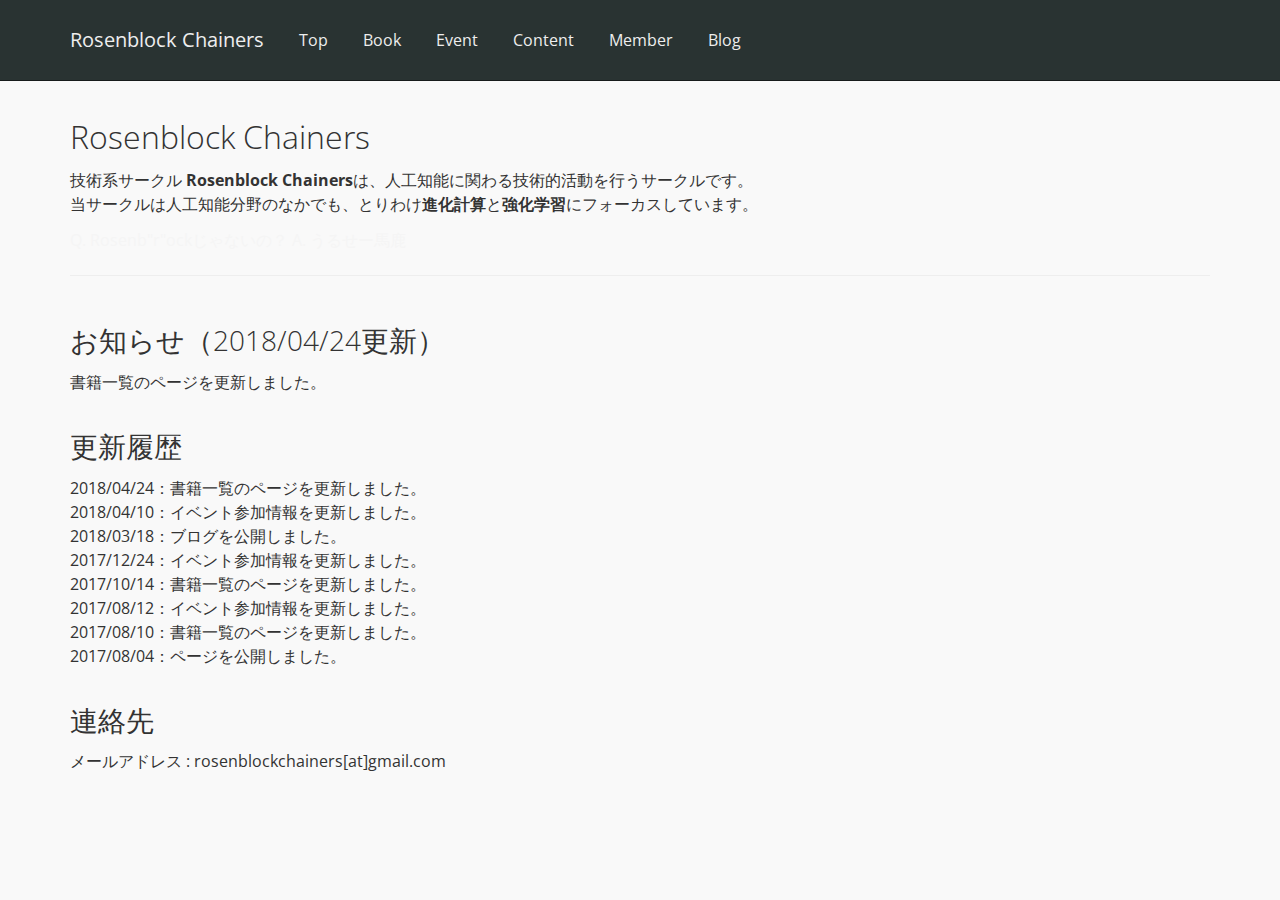
<file: index.html>
<!DOCTYPE html>
<html>
<head>
  <meta charset="UTF-8">
  <meta http-equiv="X-UA-Compatible" content="IE=edge">
  <meta name="viewport" content="width=device-width, initial-scale=1">

  <title>Rosenblock Chainers</title>

  <link rel="stylesheet" type="text/css" href="css/bootstrap.css">
  <style type="text/css">
  @media ( min-width: 768px ) {
    #banner {
      min-height: 300px;
      border-bottom: none;
    }
    .bs-docs-section {
      margin-top: 8em;
    }
    .bs-component {
      position: relative;
    }
    .bs-component .modal {
      position: relative;
      top: auto;
      right: auto;
      left: auto;
      bottom: auto;
      z-index: 1;
      display: block;
    }
    .bs-component .modal-dialog {
      width: 90%;
    }
    .bs-component .popover {
      position: relative;
      display: inline-block;
      width: 220px;
      margin: 20px;
    }
    .nav-tabs {
      margin-bottom: 15px;
    }
    .progress {
      margin-bottom: 10px;
    }
  }
  </style>

  <!--[if lt IE 9]>
    <script src="//oss.maxcdn.com/html5shiv/3.7.2/html5shiv.min.js"></script>
    <script src="//oss.maxcdn.com/respond/1.4.2/respond.min.js"></script>
  <![endif]-->

</head>
<body>

<!-- Header -->
<header>
  <nav class="navbar navbar-inverse navbar-fixed-top">
    <div class="container">
      <div class="navbar-header">
        <a href="./index.html" class="navbar-brand">Rosenblock Chainers</a>
        <button class="navbar-toggle" type="button" data-toggle="collapse" data-target="#navbar-main">
          <span class="icon-bar"></span>
          <span class="icon-bar"></span>
          <span class="icon-bar"></span>
        </button>
      </div>
      <div class="navbar-collapse collapse" id="navbar-main">
        <ul class="nav navbar-nav">
          <li><a href="./index.html">Top</a></li>
          <li><a href="./book.html">Book</a></li>
          <li><a href="./event.html">Event</a></li>
          <li><a href="./content.html">Content</a></li>
          <li><a href="./member.html">Member</a></li>
          <li><a href="https://cafeunder.github.io/rosenblock-chainers-blog/">Blog</a></li>
        </ul>
      </div>
    </div>
  </nav>
</header>

<div class="container">
  <div class="row">
    <div class="col-lg-12">
      <div class="page-header">
        <h1>Rosenblock Chainers</h1>
        <p>技術系サークル <b>Rosenblock Chainers</b>は、人工知能に関わる技術的活動を行うサークルです。<br>
        当サークルは人工知能分野のなかでも、とりわけ<b>進化計算</b>と<b>強化学習</b>にフォーカスしています。</p>
        <p style="color:whitesmoke">Q. Rosenb"r"ockじゃないの？ A. うるせー馬鹿</p>
      </div>
    </div>
  </div>
  <div class="row">
    <div class="col-md-8 col-sm-12">
      <h2>お知らせ（2018/04/24更新）</h2>
      <p>書籍一覧のページを更新しました。</p>
    </div>
  </div>
  <div class="row">
    <div class="col-lg-12">
      <h2>更新履歴</h2>
      <p>
      2018/04/24：書籍一覧のページを更新しました。<br>
      2018/04/10：イベント参加情報を更新しました。<br>
      2018/03/18：ブログを公開しました。<br>
      2017/12/24：イベント参加情報を更新しました。<br>
      2017/10/14：書籍一覧のページを更新しました。<br>
      2017/08/12：イベント参加情報を更新しました。<br>
      2017/08/10：書籍一覧のページを更新しました。<br>
      2017/08/04：ページを公開しました。</p>
    </div>
  </div>
  <div class="row">
    <div class="col-lg-12">
      <h2>連絡先</h2>
      <p>メールアドレス : rosenblockchainers[at]gmail.com</p>
    </div>
  </div>
</div>

<script src="//ajax.googleapis.com/ajax/libs/jquery/2.1.1/jquery.min.js"></script>
<script src="js/bootstrap.min.js"></script>

<script type="text/javascript">
  $('.bs-component [data-toggle="popover"]').popover();
  $('.bs-component [data-toggle="tooltip"]').tooltip();
</script>

</body>
</html>
</file>
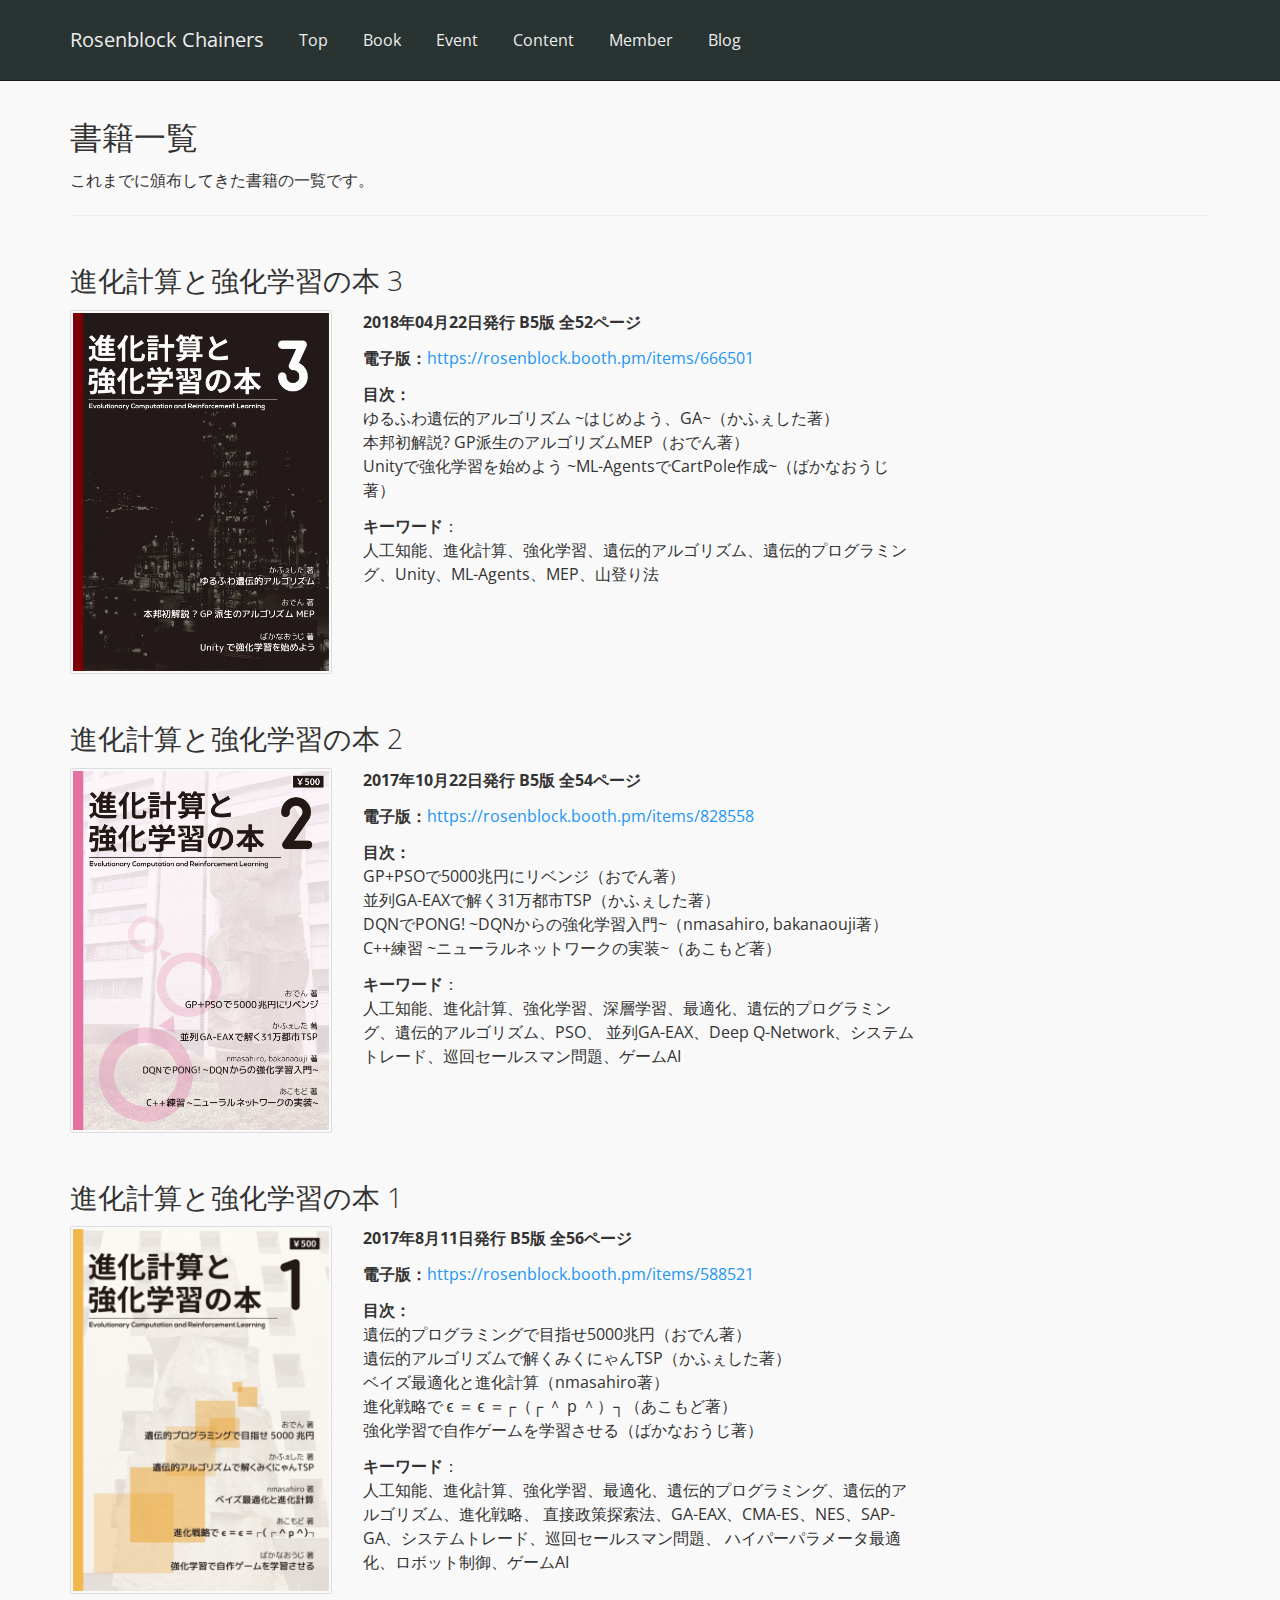
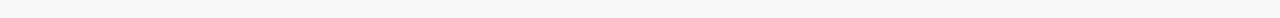
<file: book.html>
<!DOCTYPE html>
<html>
<head>
  <meta charset="UTF-8">
  <meta http-equiv="X-UA-Compatible" content="IE=edge">
  <meta name="viewport" content="width=device-width, initial-scale=1">

  <title>書籍一覧 - Rosenblock Chainers</title>

  <link rel="stylesheet" type="text/css" href="css/bootstrap.css">
  <style type="text/css">
  @media ( min-width: 768px ) {
    #banner {
      min-height: 300px;
      border-bottom: none;
    }
    .bs-docs-section {
      margin-top: 8em;
    }
    .bs-component {
      position: relative;
    }
    .bs-component .modal {
      position: relative;
      top: auto;
      right: auto;
      left: auto;
      bottom: auto;
      z-index: 1;
      display: block;
    }
    .bs-component .modal-dialog {
      width: 90%;
    }
    .bs-component .popover {
      position: relative;
      display: inline-block;
      width: 220px;
      margin: 20px;
    }
    .nav-tabs {
      margin-bottom: 15px;
    }
    .progress {
      margin-bottom: 10px;
    }
  }
  </style>

  <!--[if lt IE 9]>
    <script src="//oss.maxcdn.com/html5shiv/3.7.2/html5shiv.min.js"></script>
    <script src="//oss.maxcdn.com/respond/1.4.2/respond.min.js"></script>
  <![endif]-->

</head>
<body>

<!-- Header -->
<header>
  <nav class="navbar navbar-inverse navbar-fixed-top">
    <div class="container">
      <div class="navbar-header">
        <a href="./index.html" class="navbar-brand">Rosenblock Chainers</a>
        <button class="navbar-toggle" type="button" data-toggle="collapse" data-target="#navbar-main">
          <span class="icon-bar"></span>
          <span class="icon-bar"></span>
          <span class="icon-bar"></span>
        </button>
      </div>
      <div class="navbar-collapse collapse" id="navbar-main">
        <ul class="nav navbar-nav">
          <li><a href="./index.html">Top</a></li>
          <li><a href="./book.html">Book</a></li>
          <li><a href="./event.html">Event</a></li>
          <li><a href="./content.html">Content</a></li>
          <li><a href="./member.html">Member</a></li>
          <li><a href="https://cafeunder.github.io/rosenblock-chainers-blog/">Blog</a></li>
        </ul>
      </div>
    </div>
  </nav>
</header>

<div class="container">
  <div class="row">
    <div class="col-lg-12">
      <div class="page-header">
        <h1>書籍一覧</h1>
        <p>これまでに頒布してきた書籍の一覧です。</p>
      </div>
    </div>
  </div>
  <div class="row">
      <div class="col-lg-12">
        <h2>進化計算と強化学習の本 3</h2>
      </div>
    </div>
    <div class="row">
      <div class="col-lg-3 col-md-3 col-sm-4">
        <img src="./img/cover3.png" class='img-thumbnail' style='padding:2px;'></img>
      </div>
      <div class="col-lg-6 col-md-7 col-sm-8">
        <p><b>2018年04月22日発行 B5版 全52ページ</b></p>
        <p><b>電子版：</b><a href="https://rosenblock.booth.pm/items/828558" target="_blank">https://rosenblock.booth.pm/items/666501</a></p>
        <p>
          <b>目次：</b><br>
          ゆるふわ遺伝的アルゴリズム ~はじめよう、GA~（かふぇした著）<br>
          本邦初解説? GP派生のアルゴリズムMEP（おでん著）<br>
          Unityで強化学習を始めよう ~ML-AgentsでCartPole作成~（ばかなおうじ著）<br>
        </p>
        <p><b>キーワード</b>：<br>
          人工知能、進化計算、強化学習、遺伝的アルゴリズム、遺伝的プログラミング、Unity、ML-Agents、MEP、山登り法
        </p>
      </div>
    </div>
    <br>
  <div class="row">
      <div class="col-lg-12">
        <h2>進化計算と強化学習の本 2</h2>
      </div>
    </div>
    <div class="row">
      <div class="col-lg-3 col-md-3 col-sm-4">
        <img src="./img/cover2.png" class='img-thumbnail' style='padding:2px;'></img>
      </div>
      <div class="col-lg-6 col-md-7 col-sm-8">
        <p><b>2017年10月22日発行 B5版 全54ページ</b></p>
        <p><b>電子版：</b><a href="https://rosenblock.booth.pm/items/666501" target="_blank">https://rosenblock.booth.pm/items/828558</a></p>
        <p>
          <b>目次：</b><br>
          GP+PSOで5000兆円にリベンジ（おでん著）<br>
          並列GA-EAXで解く31万都市TSP（かふぇした著）<br>
          DQNでPONG! ~DQNからの強化学習入門~（nmasahiro, bakanaouji著）<br>
          C++練習 ~ニューラルネットワークの実装~（あこもど著）<br>
        </p>
        <p><b>キーワード</b>：<br>
          人工知能、進化計算、強化学習、深層学習、最適化、遺伝的プログラミング、遺伝的アルゴリズム、PSO、
          並列GA-EAX、Deep Q-Network、システムトレード、巡回セールスマン問題、ゲームAI
        </p>
      </div>
    </div>
    <br>
  <div class="row">
    <div class="col-lg-12">
      <h2>進化計算と強化学習の本 1</h2>
    </div>
  </div>
  <div class="row">
    <div class="col-lg-3 col-md-3 col-sm-4">
      <img src="./img/cover1.png" class='img-thumbnail' style='padding:2px;'></img>
    </div>
    <div class="col-lg-6 col-md-7 col-sm-8">
      <p><b>2017年8月11日発行 B5版 全56ページ</b></p>
      <p><b>電子版：</b><a href="https://rosenblock.booth.pm/items/588521" target="_blank">https://rosenblock.booth.pm/items/588521</a></p>
      <p>
        <b>目次：</b><br>
        遺伝的プログラミングで目指せ5000兆円（おでん著）<br>
        遺伝的アルゴリズムで解くみくにゃんTSP（かふぇした著）<br>
        ベイズ最適化と進化計算（nmasahiro著）<br>
        進化戦略で ϵ ＝ ϵ ＝┌（┌ ＾ p ＾）┐（あこもど著）<br>
        強化学習で自作ゲームを学習させる（ばかなおうじ著）<br>
      </p>
      <p><b>キーワード</b>：<br>
      人工知能、進化計算、強化学習、最適化、遺伝的プログラミング、遺伝的アルゴリズム、進化戦略、
      直接政策探索法、GA-EAX、CMA-ES、NES、SAP-GA、システムトレード、巡回セールスマン問題、
      ハイパーパラメータ最適化、ロボット制御、ゲームAI
      </p>
    </div>
  </div>
  <br>
    <!--
    <br>
    <div>
    <div class="col-lg-6 col-md-7 col-sm-8">
      <p><b>2017年8月11日発行 B5版 全56ページ</b></p>
      <p><b>電子版：</b><a href="https://rosenblock.booth.pm/items/588521" target="_blank">https://rosenblock.booth.pm/items/588521</a></p>
      <p>
        <b>目次：</b><br>
        遺伝的プログラミングで目指せ5000兆円（おでん著）<br>
        遺伝的アルゴリズムで解くみくにゃんTSP（かふぇした著）<br>
        ベイズ最適化と進化計算（nmasahiro著）<br>
        進化戦略で ϵ ＝ ϵ ＝┌（┌ ＾ p ＾）┐（あこもど著）<br>
        強化学習で自作ゲームを学習させる（ばかなおうじ著）<br>
      </p>
      <p><b>キーワード</b>：<br>
      人工知能、進化計算、強化学習、最適化、遺伝的プログラミング、遺伝的アルゴリズム、進化戦略、
      直接政策探索法、GA-EAX、CMA-ES、NES、SAP-GA、システムトレード、巡回セールスマン問題、
      ハイパーパラメータ最適化、ロボット制御、ゲームAI
      </p>
    </div>
    </div>
    -->
</div>

<script src="//ajax.googleapis.com/ajax/libs/jquery/2.1.1/jquery.min.js"></script>
<script src="js/bootstrap.min.js"></script>

<script type="text/javascript">
  $('.bs-component [data-toggle="popover"]').popover();
  $('.bs-component [data-toggle="tooltip"]').tooltip();
</script>

</body>
</html>
</file>
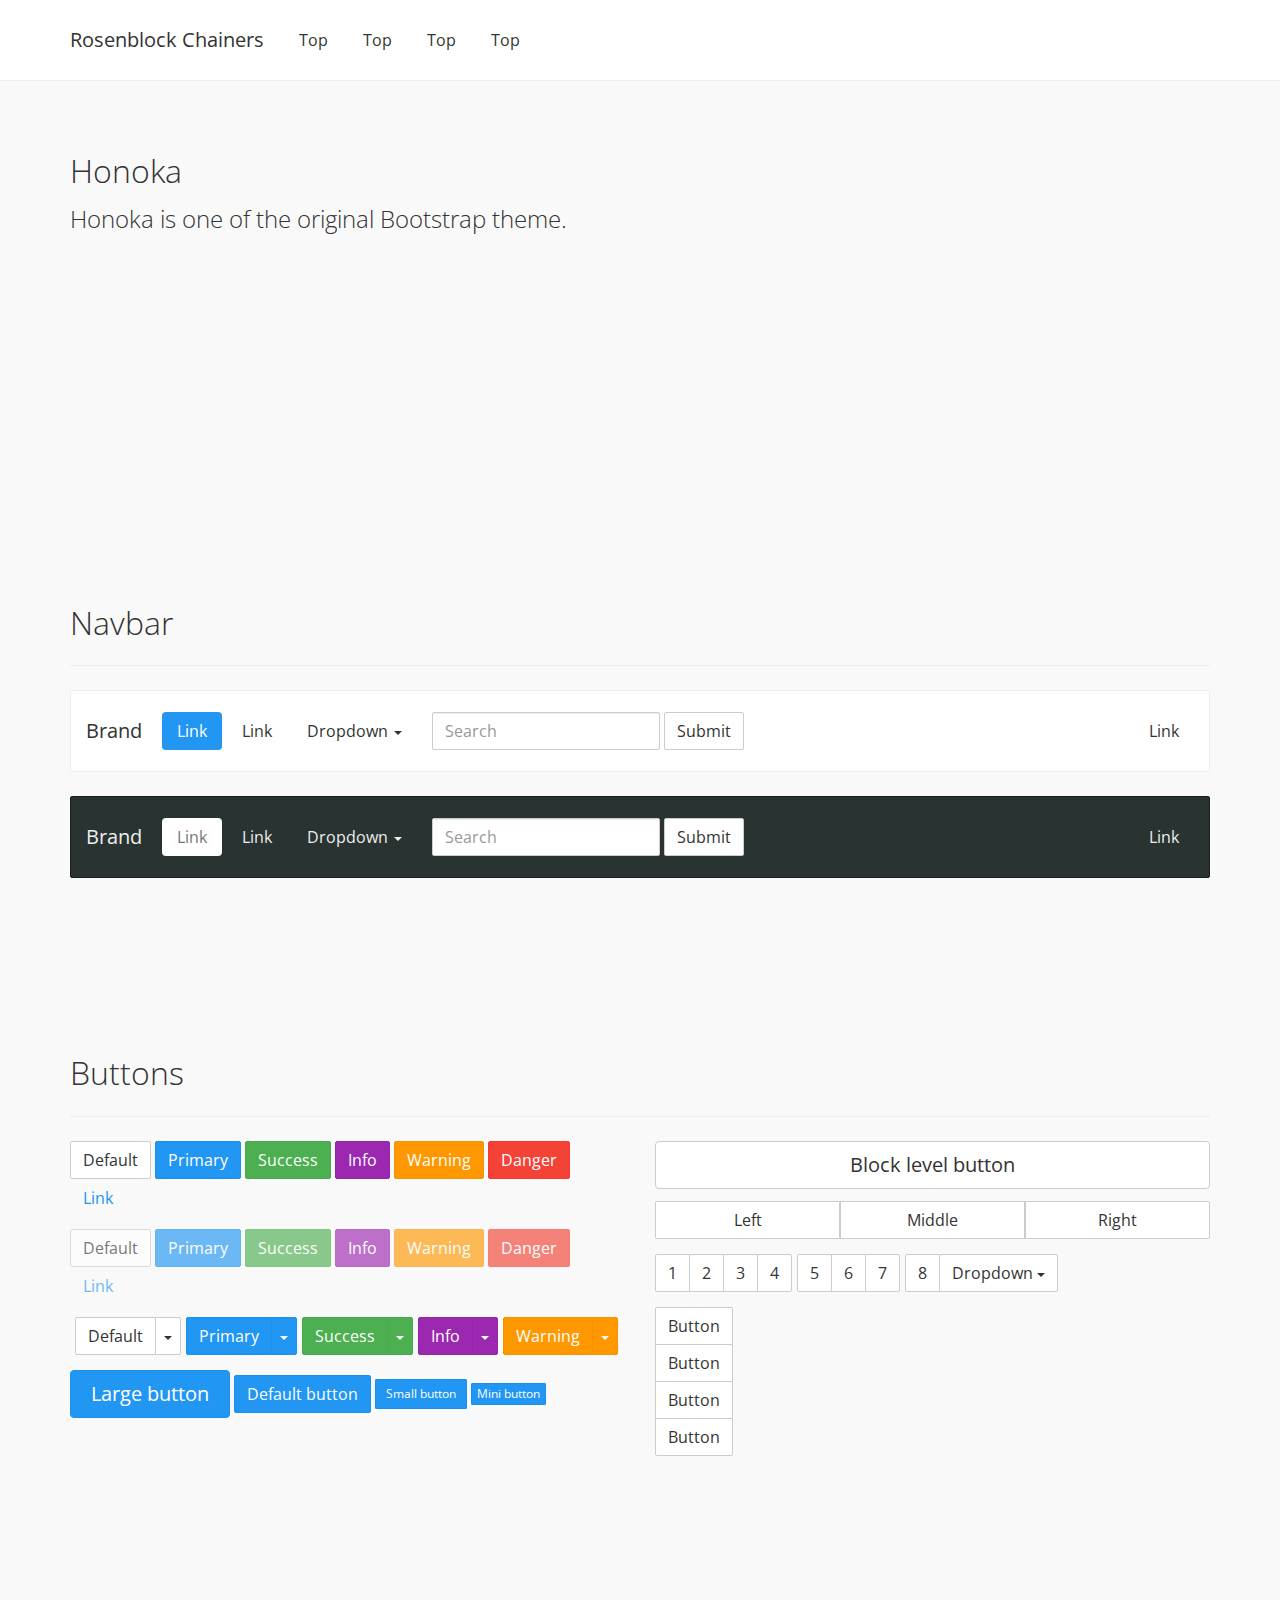
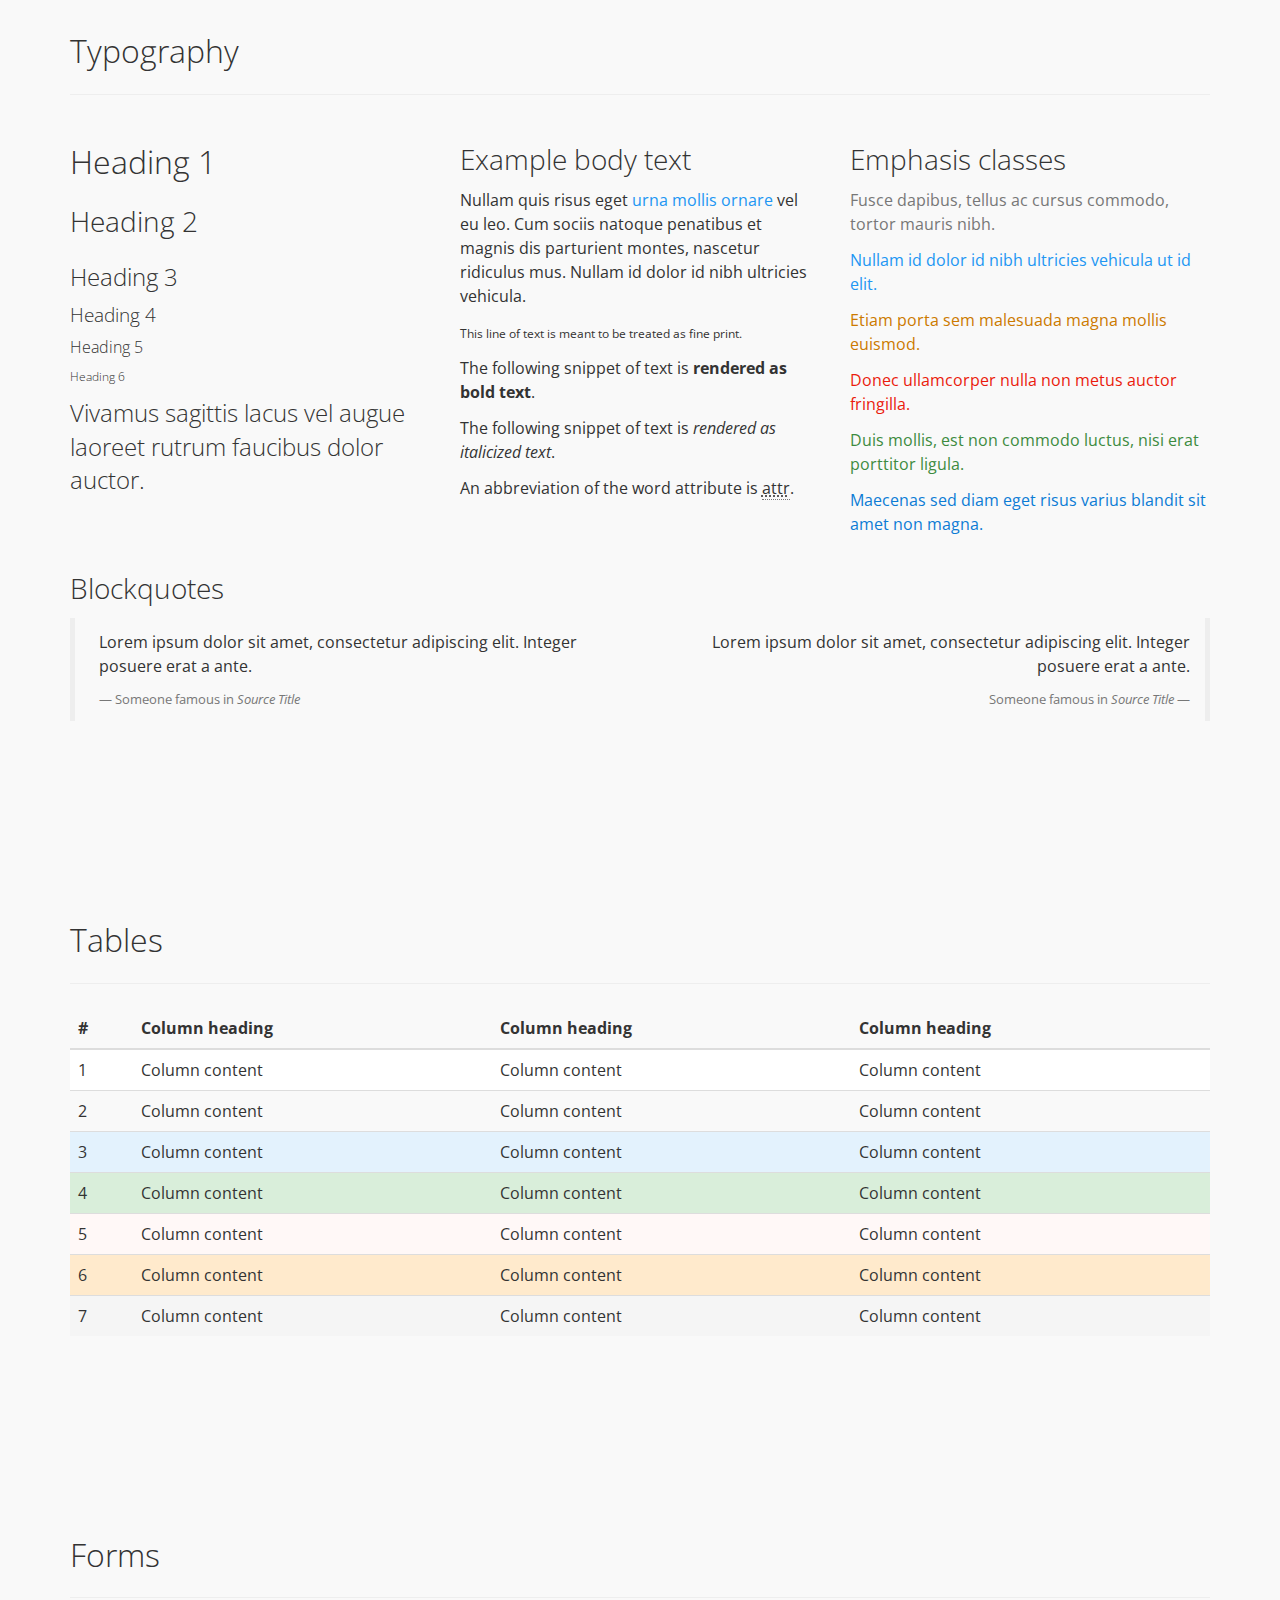
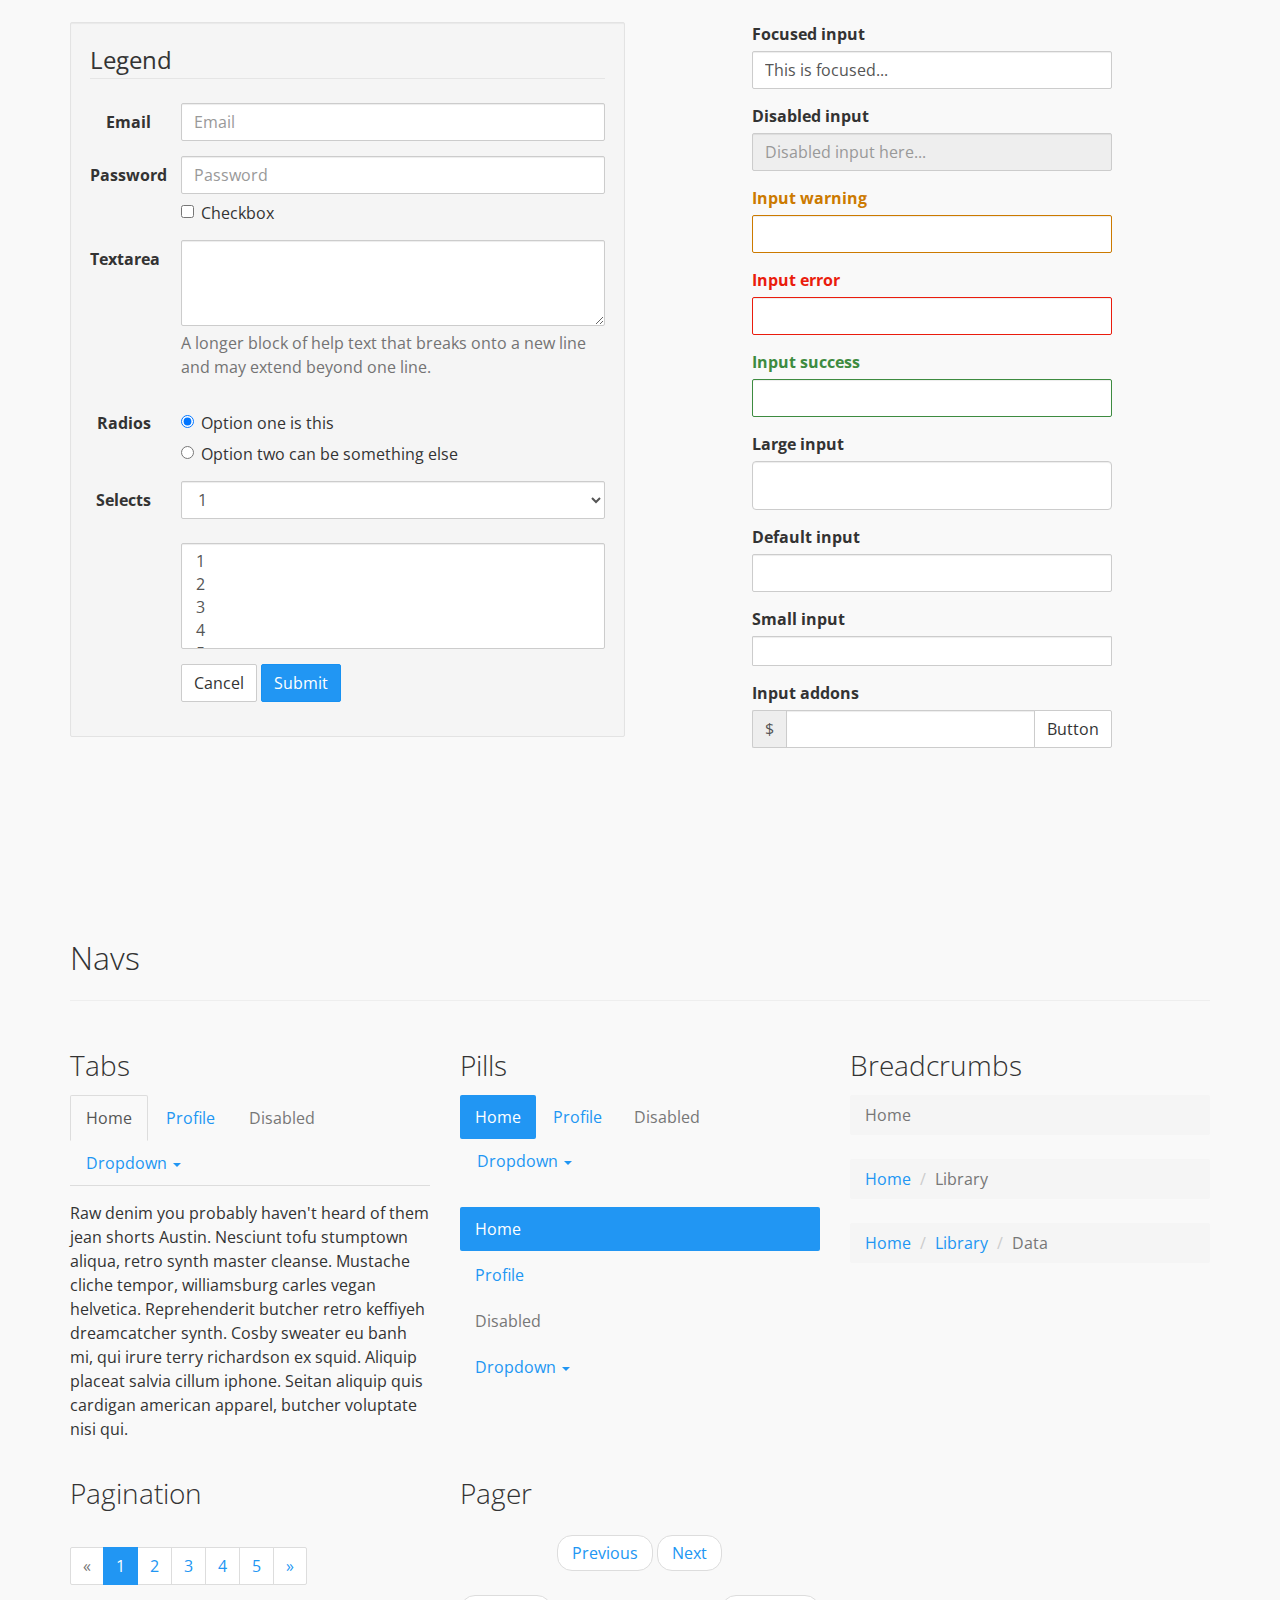
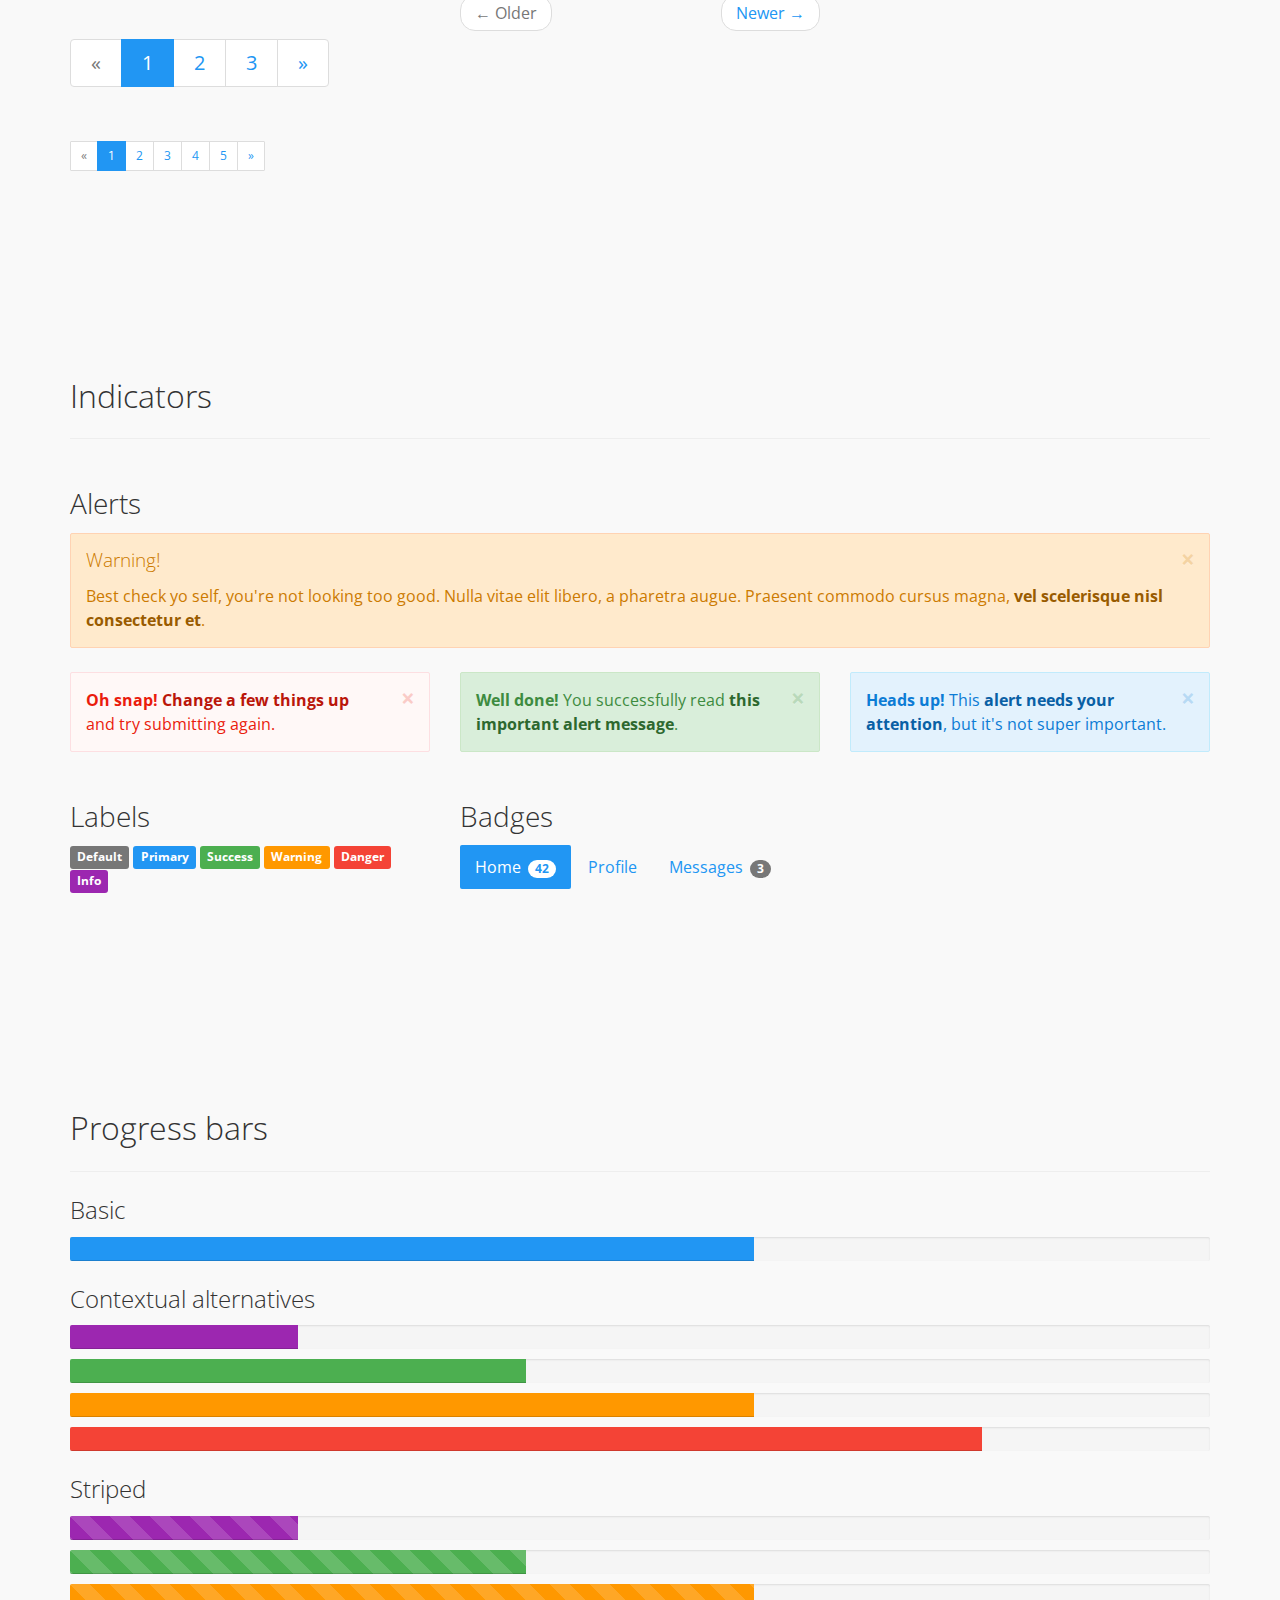
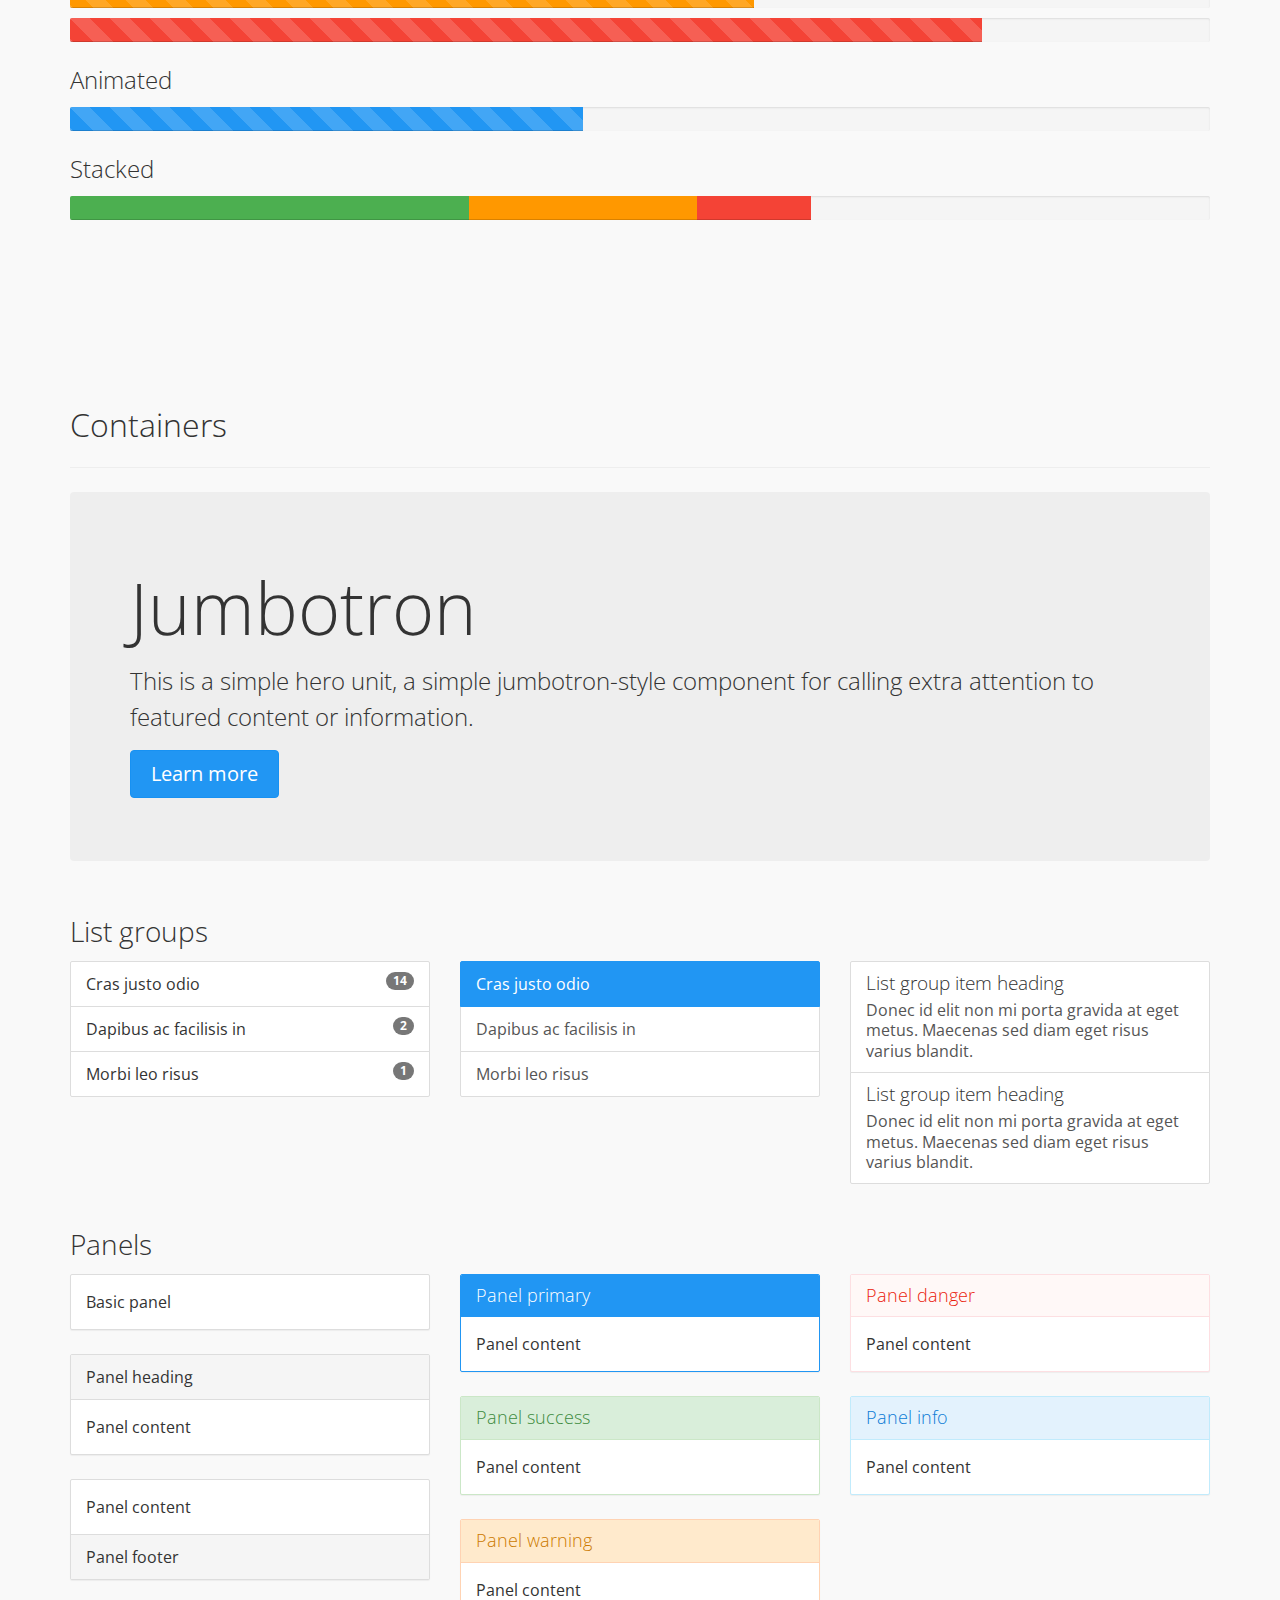
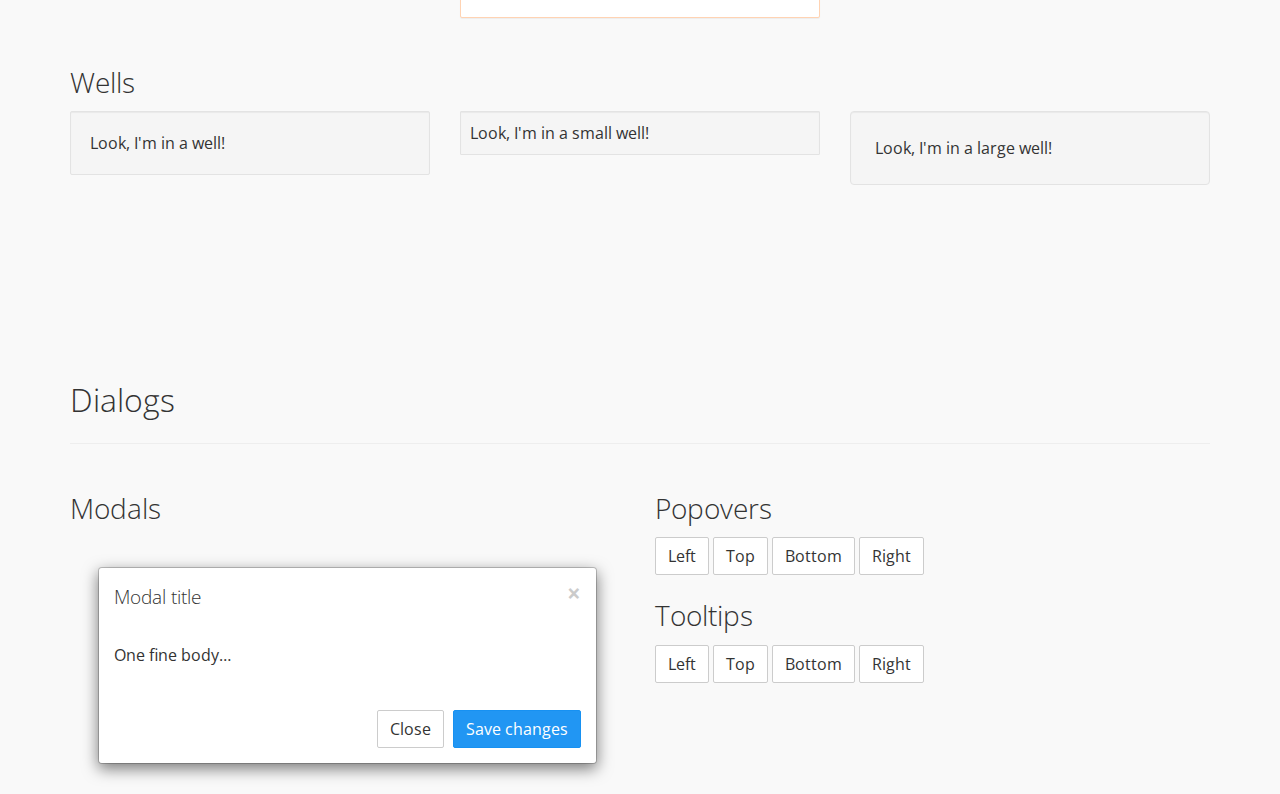
<file: bootstrap.html>
<!DOCTYPE html>
<html>
<head>
  <meta charset="UTF-8">
  <meta http-equiv="X-UA-Compatible" content="IE=edge">
  <meta name="viewport" content="width=device-width, initial-scale=1">

  <title>Honoka</title>

  <link rel="stylesheet" type="text/css" href="css/bootstrap.css">
  <style type="text/css">
  body { padding-top: 80px; }
  @media ( min-width: 768px ) {
    #banner {
      min-height: 300px;
      border-bottom: none;
    }
    .bs-docs-section {
      margin-top: 8em;
    }
    .bs-component {
      position: relative;
    }
    .bs-component .modal {
      position: relative;
      top: auto;
      right: auto;
      left: auto;
      bottom: auto;
      z-index: 1;
      display: block;
    }
    .bs-component .modal-dialog {
      width: 90%;
    }
    .bs-component .popover {
      position: relative;
      display: inline-block;
      width: 220px;
      margin: 20px;
    }
    .nav-tabs {
      margin-bottom: 15px;
    }
    .progress {
      margin-bottom: 10px;
    }
  }
  </style>

  <!--[if lt IE 9]>
    <script src="//oss.maxcdn.com/html5shiv/3.7.2/html5shiv.min.js"></script>
    <script src="//oss.maxcdn.com/respond/1.4.2/respond.min.js"></script>
  <![endif]-->

</head>
<body>

<header>
  <div class="navbar navbar-default navbar-fixed-top">
    <div class="container">
      <div class="navbar-header">
        <a href="./index.html" class="navbar-brand">Rosenblock Chainers</a>
        <button class="navbar-toggle" type="button" data-toggle="collapse" data-target="#navbar-main">
          <span class="icon-bar"></span>
          <span class="icon-bar"></span>
          <span class="icon-bar"></span>
        </button>
      </div>
      <div class="navbar-collapse collapse" id="navbar-main">
        <ul class="nav navbar-nav">
          <li><a href="./index.html">Top</a></li>
          <li><a href="./index.html">Top</a></li>
          <li><a href="./index.html">Top</a></li>
          <li><a href="./index.html">Top</a></li>
        </ul>
      </div>
    </div>
  </div>
</header>

<div class="container">

  <div class="page-header" id="banner">
    <div class="row">
      <div class="col-lg-8 col-md-7 col-sm-6">
        <h1>Honoka</h1>
        <p class="lead">Honoka is one of the original Bootstrap theme.</p>
      </div>
    </div>
  </div>

  <!-- Navbar
  ================================================== -->
  <div class="bs-docs-section clearfix">
    <div class="row">
      <div class="col-lg-12">
        <div class="page-header">
          <h1 id="navbar">Navbar</h1>
        </div>

        <div class="bs-component">
          <nav class="navbar navbar-default">
            <div class="container-fluid">
              <div class="navbar-header">
                <button type="button" class="navbar-toggle collapsed" data-toggle="collapse" data-target="#bs-example-navbar-collapse-1">
                  <span class="sr-only">Toggle navigation</span>
                  <span class="icon-bar"></span>
                  <span class="icon-bar"></span>
                  <span class="icon-bar"></span>
                </button>
                <a class="navbar-brand" href="#">Brand</a>
              </div>

              <div class="collapse navbar-collapse" id="bs-example-navbar-collapse-1">
                <ul class="nav navbar-nav">
                  <li class="active"><a href="#">Link <span class="sr-only">(current)</span></a></li>
                  <li><a href="#">Link</a></li>
                  <li class="dropdown">
                    <a href="#" class="dropdown-toggle" data-toggle="dropdown" role="button" aria-expanded="false">Dropdown <span class="caret"></span></a>
                    <ul class="dropdown-menu" role="menu">
                      <li><a href="#">Kousaka Honoka</a></li>
                      <li><a href="#">Minami Kotori</a></li>
                      <li><a href="#">Sonoda Umi</a></li>
                      <li class="divider"></li>
                      <li><a href="#">Koizumi Hanayo</a></li>
                      <li><a href="#">Hoshizora Rin</a></li>
                      <li><a href="#">Nishikino Maki</a></li>
                      <li class="divider"></li>
                      <li><a href="#">Yazawa Nico</a></li>
                      <li><a href="#">Ayase Eli</a></li>
                      <li><a href="#">Tojo Nozomi</a></li>
                    </ul>
                  </li>
                </ul>
                <form class="navbar-form navbar-left" role="search">
                  <div class="form-group">
                    <input type="text" class="form-control" placeholder="Search">
                  </div>
                  <button type="submit" class="btn btn-default">Submit</button>
                </form>
                <ul class="nav navbar-nav navbar-right">
                  <li><a href="#">Link</a></li>
                </ul>
              </div>
            </div>
          </nav>
        </div>

        <div class="bs-component">
          <nav class="navbar navbar-inverse">
            <div class="container-fluid">
              <div class="navbar-header">
                <button type="button" class="navbar-toggle collapsed" data-toggle="collapse" data-target="#bs-example-navbar-collapse-2">
                  <span class="sr-only">Toggle navigation</span>
                  <span class="icon-bar"></span>
                  <span class="icon-bar"></span>
                  <span class="icon-bar"></span>
                </button>
                <a class="navbar-brand" href="#">Brand</a>
              </div>

              <div class="collapse navbar-collapse" id="bs-example-navbar-collapse-2">
                <ul class="nav navbar-nav">
                  <li class="active"><a href="#">Link <span class="sr-only">(current)</span></a></li>
                  <li><a href="#">Link</a></li>
                  <li class="dropdown">
                    <a href="#" class="dropdown-toggle" data-toggle="dropdown" role="button" aria-expanded="false">Dropdown <span class="caret"></span></a>
                    <ul class="dropdown-menu" role="menu">
                      <li><a href="#">Kousaka Honoka</a></li>
                      <li><a href="#">Minami Kotori</a></li>
                      <li><a href="#">Sonoda Umi</a></li>
                      <li class="divider"></li>
                      <li><a href="#">Koizumi Hanayo</a></li>
                      <li><a href="#">Hoshizora Rin</a></li>
                      <li><a href="#">Nishikino Maki</a></li>
                      <li class="divider"></li>
                      <li><a href="#">Yazawa Nico</a></li>
                      <li><a href="#">Ayase Eli</a></li>
                      <li><a href="#">Tojo Nozomi</a></li>
                    </ul>
                  </li>
                </ul>
                <form class="navbar-form navbar-left" role="search">
                  <div class="form-group">
                    <input type="text" class="form-control" placeholder="Search">
                  </div>
                  <button type="submit" class="btn btn-default">Submit</button>
                </form>
                <ul class="nav navbar-nav navbar-right">
                  <li><a href="#">Link</a></li>
                </ul>
              </div>
            </div>
          </nav>
        </div><!-- /example -->

      </div>
    </div>
  </div>


  <!-- Buttons
  ================================================== -->
  <div class="bs-docs-section">
    <div class="page-header">
      <div class="row">
        <div class="col-lg-12">
          <h1 id="buttons">Buttons</h1>
        </div>
      </div>
    </div>

    <div class="row">
      <div class="col-lg-6">

        <p class="bs-component">
          <a href="#" class="btn btn-default">Default</a>
          <a href="#" class="btn btn-primary">Primary</a>
          <a href="#" class="btn btn-success">Success</a>
          <a href="#" class="btn btn-info">Info</a>
          <a href="#" class="btn btn-warning">Warning</a>
          <a href="#" class="btn btn-danger">Danger</a>
          <a href="#" class="btn btn-link">Link</a>
        </p>

        <p class="bs-component">
          <a href="#" class="btn btn-default disabled">Default</a>
          <a href="#" class="btn btn-primary disabled">Primary</a>
          <a href="#" class="btn btn-success disabled">Success</a>
          <a href="#" class="btn btn-info disabled">Info</a>
          <a href="#" class="btn btn-warning disabled">Warning</a>
          <a href="#" class="btn btn-danger disabled">Danger</a>
          <a href="#" class="btn btn-link disabled">Link</a>
        </p>


        <div style="margin-bottom: 15px;">
          <div class="btn-toolbar bs-component" style="margin: 0;">
            <div class="btn-group">
              <a href="#" class="btn btn-default">Default</a>
              <a href="#" class="btn btn-default dropdown-toggle" data-toggle="dropdown"><span class="caret"></span></a>
              <ul class="dropdown-menu">
                <li><a href="#">Action</a></li>
                <li><a href="#">Another action</a></li>
                <li><a href="#">Something else here</a></li>
                <li class="divider"></li>
                <li><a href="#">Separated link</a></li>
              </ul>
            </div>

            <div class="btn-group">
              <a href="#" class="btn btn-primary">Primary</a>
              <a href="#" class="btn btn-primary dropdown-toggle" data-toggle="dropdown"><span class="caret"></span></a>
              <ul class="dropdown-menu">
                <li><a href="#">Action</a></li>
                <li><a href="#">Another action</a></li>
                <li><a href="#">Something else here</a></li>
                <li class="divider"></li>
                <li><a href="#">Separated link</a></li>
              </ul>
            </div>

            <div class="btn-group">
              <a href="#" class="btn btn-success">Success</a>
              <a href="#" class="btn btn-success dropdown-toggle" data-toggle="dropdown"><span class="caret"></span></a>
              <ul class="dropdown-menu">
                <li><a href="#">Action</a></li>
                <li><a href="#">Another action</a></li>
                <li><a href="#">Something else here</a></li>
                <li class="divider"></li>
                <li><a href="#">Separated link</a></li>
              </ul>
            </div>

            <div class="btn-group">
              <a href="#" class="btn btn-info">Info</a>
              <a href="#" class="btn btn-info dropdown-toggle" data-toggle="dropdown"><span class="caret"></span></a>
              <ul class="dropdown-menu">
                <li><a href="#">Action</a></li>
                <li><a href="#">Another action</a></li>
                <li><a href="#">Something else here</a></li>
                <li class="divider"></li>
                <li><a href="#">Separated link</a></li>
              </ul>
            </div>

            <div class="btn-group">
              <a href="#" class="btn btn-warning">Warning</a>
              <a href="#" class="btn btn-warning dropdown-toggle" data-toggle="dropdown"><span class="caret"></span></a>
              <ul class="dropdown-menu">
                <li><a href="#">Action</a></li>
                <li><a href="#">Another action</a></li>
                <li><a href="#">Something else here</a></li>
                <li class="divider"></li>
                <li><a href="#">Separated link</a></li>
              </ul>
            </div>
          </div>
        </div>

        <p class="bs-component">
          <a href="#" class="btn btn-primary btn-lg">Large button</a>
          <a href="#" class="btn btn-primary">Default button</a>
          <a href="#" class="btn btn-primary btn-sm">Small button</a>
          <a href="#" class="btn btn-primary btn-xs">Mini button</a>
        </p>

      </div>
      <div class="col-lg-6">

        <p class="bs-component">
          <a href="#" class="btn btn-default btn-lg btn-block">Block level button</a>
        </p>


        <div class="bs-component" style="margin-bottom: 15px;">
          <div class="btn-group btn-group-justified">
            <a href="#" class="btn btn-default">Left</a>
            <a href="#" class="btn btn-default">Middle</a>
            <a href="#" class="btn btn-default">Right</a>
          </div>
        </div>

        <div class="bs-component" style="margin-bottom: 15px;">
          <div class="btn-toolbar">
            <div class="btn-group">
              <a href="#" class="btn btn-default">1</a>
              <a href="#" class="btn btn-default">2</a>
              <a href="#" class="btn btn-default">3</a>
              <a href="#" class="btn btn-default">4</a>
            </div>

            <div class="btn-group">
              <a href="#" class="btn btn-default">5</a>
              <a href="#" class="btn btn-default">6</a>
              <a href="#" class="btn btn-default">7</a>
            </div>

            <div class="btn-group">
              <a href="#" class="btn btn-default">8</a>
              <div class="btn-group">
                <a href="#" class="btn btn-default dropdown-toggle" data-toggle="dropdown">
                  Dropdown
                  <span class="caret"></span>
                </a>
                <ul class="dropdown-menu">
                  <li><a href="#">Dropdown link</a></li>
                  <li><a href="#">Dropdown link</a></li>
                  <li><a href="#">Dropdown link</a></li>
                 </ul>
              </div>
            </div>
          </div>
        </div>

        <div class="bs-component">
          <div class="btn-group-vertical">
              <a href="#" class="btn btn-default">Button</a>
              <a href="#" class="btn btn-default">Button</a>
              <a href="#" class="btn btn-default">Button</a>
              <a href="#" class="btn btn-default">Button</a>
          </div>
        </div>

      </div>
    </div>
  </div>

  <!-- Typography
  ================================================== -->
  <div class="bs-docs-section">
    <div class="row">
      <div class="col-lg-12">
        <div class="page-header">
          <h1 id="type">Typography</h1>
        </div>
      </div>
    </div>

    <!-- Headings -->

    <div class="row">
      <div class="col-lg-4">
        <div class="bs-component">
          <h1>Heading 1</h1>
          <h2>Heading 2</h2>
          <h3>Heading 3</h3>
          <h4>Heading 4</h4>
          <h5>Heading 5</h5>
          <h6>Heading 6</h6>
          <p class="lead">Vivamus sagittis lacus vel augue laoreet rutrum faucibus dolor auctor.</p>
        </div>
      </div>
      <div class="col-lg-4">
        <div class="bs-component">
          <h2>Example body text</h2>
          <p>Nullam quis risus eget <a href="#">urna mollis ornare</a> vel eu leo. Cum sociis natoque penatibus et magnis dis parturient montes, nascetur ridiculus mus. Nullam id dolor id nibh ultricies vehicula.</p>
          <p><small>This line of text is meant to be treated as fine print.</small></p>
          <p>The following snippet of text is <strong>rendered as bold text</strong>.</p>
          <p>The following snippet of text is <em>rendered as italicized text</em>.</p>
          <p>An abbreviation of the word attribute is <abbr title="attribute">attr</abbr>.</p>
        </div>

      </div>
      <div class="col-lg-4">
        <div class="bs-component">
          <h2>Emphasis classes</h2>
          <p class="text-muted">Fusce dapibus, tellus ac cursus commodo, tortor mauris nibh.</p>
          <p class="text-primary">Nullam id dolor id nibh ultricies vehicula ut id elit.</p>
          <p class="text-warning">Etiam porta sem malesuada magna mollis euismod.</p>
          <p class="text-danger">Donec ullamcorper nulla non metus auctor fringilla.</p>
          <p class="text-success">Duis mollis, est non commodo luctus, nisi erat porttitor ligula.</p>
          <p class="text-info">Maecenas sed diam eget risus varius blandit sit amet non magna.</p>
        </div>

      </div>
    </div>

    <!-- Blockquotes -->

    <div class="row">
      <div class="col-lg-12">
        <h2 id="type-blockquotes">Blockquotes</h2>
      </div>
    </div>
    <div class="row">
      <div class="col-lg-6">
        <div class="bs-component">
          <blockquote>
            <p>Lorem ipsum dolor sit amet, consectetur adipiscing elit. Integer posuere erat a ante.</p>
            <small>Someone famous in <cite title="Source Title">Source Title</cite></small>
          </blockquote>
        </div>
      </div>
      <div class="col-lg-6">
        <div class="bs-component">
          <blockquote class="pull-right">
            <p>Lorem ipsum dolor sit amet, consectetur adipiscing elit. Integer posuere erat a ante.</p>
            <small>Someone famous in <cite title="Source Title">Source Title</cite></small>
          </blockquote>
        </div>
      </div>
    </div>
  </div>

  <!-- Tables
  ================================================== -->
  <div class="bs-docs-section">

    <div class="row">
      <div class="col-lg-12">
        <div class="page-header">
          <h1 id="tables">Tables</h1>
        </div>

        <div class="bs-component">
          <table class="table table-striped table-hover ">
            <thead>
              <tr>
                <th>#</th>
                <th>Column heading</th>
                <th>Column heading</th>
                <th>Column heading</th>
              </tr>
            </thead>
            <tbody>
              <tr>
                <td>1</td>
                <td>Column content</td>
                <td>Column content</td>
                <td>Column content</td>
              </tr>
              <tr>
                <td>2</td>
                <td>Column content</td>
                <td>Column content</td>
                <td>Column content</td>
              </tr>
              <tr class="info">
                <td>3</td>
                <td>Column content</td>
                <td>Column content</td>
                <td>Column content</td>
              </tr>
              <tr class="success">
                <td>4</td>
                <td>Column content</td>
                <td>Column content</td>
                <td>Column content</td>
              </tr>
              <tr class="danger">
                <td>5</td>
                <td>Column content</td>
                <td>Column content</td>
                <td>Column content</td>
              </tr>
              <tr class="warning">
                <td>6</td>
                <td>Column content</td>
                <td>Column content</td>
                <td>Column content</td>
              </tr>
              <tr class="active">
                <td>7</td>
                <td>Column content</td>
                <td>Column content</td>
                <td>Column content</td>
              </tr>
            </tbody>
          </table>
        </div><!-- /example -->
      </div>
    </div>
  </div>

  <!-- Forms
  ================================================== -->
  <div class="bs-docs-section">
    <div class="row">
      <div class="col-lg-12">
        <div class="page-header">
          <h1 id="forms">Forms</h1>
        </div>
      </div>
    </div>

    <div class="row">
      <div class="col-lg-6">
        <div class="well bs-component">
          <form class="form-horizontal">
            <fieldset>
              <legend>Legend</legend>
              <div class="form-group">
                <label for="inputEmail" class="col-lg-2 control-label">Email</label>
                <div class="col-lg-10">
                  <input type="text" class="form-control" id="inputEmail" placeholder="Email">
                </div>
              </div>
              <div class="form-group">
                <label for="inputPassword" class="col-lg-2 control-label">Password</label>
                <div class="col-lg-10">
                  <input type="password" class="form-control" id="inputPassword" placeholder="Password">
                  <div class="checkbox">
                    <label>
                      <input type="checkbox"> Checkbox
                    </label>
                  </div>
                </div>
              </div>
              <div class="form-group">
                <label for="textArea" class="col-lg-2 control-label">Textarea</label>
                <div class="col-lg-10">
                  <textarea class="form-control" rows="3" id="textArea"></textarea>
                  <span class="help-block">A longer block of help text that breaks onto a new line and may extend beyond one line.</span>
                </div>
              </div>
              <div class="form-group">
                <label class="col-lg-2 control-label">Radios</label>
                <div class="col-lg-10">
                  <div class="radio">
                    <label>
                      <input type="radio" name="optionsRadios" id="optionsRadios1" value="option1" checked="">
                      Option one is this
                    </label>
                  </div>
                  <div class="radio">
                    <label>
                      <input type="radio" name="optionsRadios" id="optionsRadios2" value="option2">
                      Option two can be something else
                    </label>
                  </div>
                </div>
              </div>
              <div class="form-group">
                <label for="select" class="col-lg-2 control-label">Selects</label>
                <div class="col-lg-10">
                  <select class="form-control" id="select">
                    <option>1</option>
                    <option>2</option>
                    <option>3</option>
                    <option>4</option>
                    <option>5</option>
                  </select>
                  <br>
                  <select multiple="" class="form-control">
                    <option>1</option>
                    <option>2</option>
                    <option>3</option>
                    <option>4</option>
                    <option>5</option>
                  </select>
                </div>
              </div>
              <div class="form-group">
                <div class="col-lg-10 col-lg-offset-2">
                  <button type="reset" class="btn btn-default">Cancel</button>
                  <button type="submit" class="btn btn-primary">Submit</button>
                </div>
              </div>
            </fieldset>
          </form>
        </div>
      </div>
      <div class="col-lg-4 col-lg-offset-1">

          <form class="bs-component">
            <div class="form-group">
              <label class="control-label" for="focusedInput">Focused input</label>
              <input class="form-control" id="focusedInput" type="text" value="This is focused...">
            </div>

            <div class="form-group">
              <label class="control-label" for="disabledInput">Disabled input</label>
              <input class="form-control" id="disabledInput" type="text" placeholder="Disabled input here..." disabled="">
            </div>

            <div class="form-group has-warning">
              <label class="control-label" for="inputWarning">Input warning</label>
              <input type="text" class="form-control" id="inputWarning">
            </div>

            <div class="form-group has-error">
              <label class="control-label" for="inputError">Input error</label>
              <input type="text" class="form-control" id="inputError">
            </div>

            <div class="form-group has-success">
              <label class="control-label" for="inputSuccess">Input success</label>
              <input type="text" class="form-control" id="inputSuccess">
            </div>

            <div class="form-group">
              <label class="control-label" for="inputLarge">Large input</label>
              <input class="form-control input-lg" type="text" id="inputLarge">
            </div>

            <div class="form-group">
              <label class="control-label" for="inputDefault">Default input</label>
              <input type="text" class="form-control" id="inputDefault">
            </div>

            <div class="form-group">
              <label class="control-label" for="inputSmall">Small input</label>
              <input class="form-control input-sm" type="text" id="inputSmall">
            </div>

            <div class="form-group">
              <label class="control-label">Input addons</label>
              <div class="input-group">
                <span class="input-group-addon">$</span>
                <input type="text" class="form-control">
                <span class="input-group-btn">
                  <button class="btn btn-default" type="button">Button</button>
                </span>
              </div>
            </div>
          </form>

      </div>
    </div>
  </div>

  <!-- Navs
  ================================================== -->
  <div class="bs-docs-section">

    <div class="row">
      <div class="col-lg-12">
        <div class="page-header">
          <h1 id="nav">Navs</h1>
        </div>
      </div>
    </div>

    <div class="row">
      <div class="col-lg-4">
        <h2 id="nav-tabs">Tabs</h2>
        <div class="bs-component">
          <ul class="nav nav-tabs">
            <li class="active"><a href="#home" data-toggle="tab">Home</a></li>
            <li><a href="#profile" data-toggle="tab">Profile</a></li>
            <li class="disabled"><a>Disabled</a></li>
            <li class="dropdown">
              <a class="dropdown-toggle" data-toggle="dropdown" href="#">
                Dropdown <span class="caret"></span>
              </a>
              <ul class="dropdown-menu">
                <li><a href="#dropdown1" data-toggle="tab">Action</a></li>
                <li class="divider"></li>
                <li><a href="#dropdown2" data-toggle="tab">Another action</a></li>
              </ul>
            </li>
          </ul>
          <div id="myTabContent" class="tab-content">
            <div class="tab-pane fade active in" id="home">
              <p>Raw denim you probably haven't heard of them jean shorts Austin. Nesciunt tofu stumptown aliqua, retro synth master cleanse. Mustache cliche tempor, williamsburg carles vegan helvetica. Reprehenderit butcher retro keffiyeh dreamcatcher synth. Cosby sweater eu banh mi, qui irure terry richardson ex squid. Aliquip placeat salvia cillum iphone. Seitan aliquip quis cardigan american apparel, butcher voluptate nisi qui.</p>
            </div>
            <div class="tab-pane fade" id="profile">
              <p>Food truck fixie locavore, accusamus mcsweeney's marfa nulla single-origin coffee squid. Exercitation +1 labore velit, blog sartorial PBR leggings next level wes anderson artisan four loko farm-to-table craft beer twee. Qui photo booth letterpress, commodo enim craft beer mlkshk aliquip jean shorts ullamco ad vinyl cillum PBR. Homo nostrud organic, assumenda labore aesthetic magna delectus mollit.</p>
            </div>
            <div class="tab-pane fade" id="dropdown1">
              <p>Etsy mixtape wayfarers, ethical wes anderson tofu before they sold out mcsweeney's organic lomo retro fanny pack lo-fi farm-to-table readymade. Messenger bag gentrify pitchfork tattooed craft beer, iphone skateboard locavore carles etsy salvia banksy hoodie helvetica. DIY synth PBR banksy irony. Leggings gentrify squid 8-bit cred pitchfork.</p>
            </div>
            <div class="tab-pane fade" id="dropdown2">
              <p>Trust fund seitan letterpress, keytar raw denim keffiyeh etsy art party before they sold out master cleanse gluten-free squid scenester freegan cosby sweater. Fanny pack portland seitan DIY, art party locavore wolf cliche high life echo park Austin. Cred vinyl keffiyeh DIY salvia PBR, banh mi before they sold out farm-to-table VHS viral locavore cosby sweater.</p>
            </div>
          </div>
        </div>
      </div>
      <div class="col-lg-4">
        <h2 id="nav-pills">Pills</h2>
        <div class="bs-component">
          <ul class="nav nav-pills">
            <li class="active"><a href="#">Home</a></li>
            <li><a href="#">Profile</a></li>
            <li class="disabled"><a href="#">Disabled</a></li>
            <li class="dropdown">
              <a class="dropdown-toggle" data-toggle="dropdown" href="#">
                Dropdown <span class="caret"></span>
              </a>
              <ul class="dropdown-menu">
                <li><a href="#">Action</a></li>
                <li><a href="#">Another action</a></li>
                <li><a href="#">Something else here</a></li>
                <li class="divider"></li>
                <li><a href="#">Separated link</a></li>
              </ul>
            </li>
          </ul>
        </div>
        <br>
        <div class="bs-component">
          <ul class="nav nav-pills nav-stacked">
            <li class="active"><a href="#">Home</a></li>
            <li><a href="#">Profile</a></li>
            <li class="disabled"><a href="#">Disabled</a></li>
            <li class="dropdown">
              <a class="dropdown-toggle" data-toggle="dropdown" href="#">
                Dropdown <span class="caret"></span>
              </a>
              <ul class="dropdown-menu">
                <li><a href="#">Action</a></li>
                <li><a href="#">Another action</a></li>
                <li><a href="#">Something else here</a></li>
                <li class="divider"></li>
                <li><a href="#">Separated link</a></li>
              </ul>
            </li>
          </ul>
        </div>
      </div>
      <div class="col-lg-4">
        <h2 id="nav-breadcrumbs">Breadcrumbs</h2>
        <div class="bs-component">
          <ul class="breadcrumb">
            <li class="active">Home</li>
          </ul>

          <ul class="breadcrumb">
            <li><a href="#">Home</a></li>
            <li class="active">Library</li>
          </ul>

          <ul class="breadcrumb">
            <li><a href="#">Home</a></li>
            <li><a href="#">Library</a></li>
            <li class="active">Data</li>
          </ul>
        </div>

      </div>
    </div>


    <div class="row">
      <div class="col-lg-4">
        <h2 id="pagination">Pagination</h2>
        <div class="bs-component">
          <ul class="pagination">
            <li class="disabled"><a href="#">&laquo;</a></li>
            <li class="active"><a href="#">1</a></li>
            <li><a href="#">2</a></li>
            <li><a href="#">3</a></li>
            <li><a href="#">4</a></li>
            <li><a href="#">5</a></li>
            <li><a href="#">&raquo;</a></li>
          </ul>

          <ul class="pagination pagination-lg">
            <li class="disabled"><a href="#">&laquo;</a></li>
            <li class="active"><a href="#">1</a></li>
            <li><a href="#">2</a></li>
            <li><a href="#">3</a></li>
            <li><a href="#">&raquo;</a></li>
          </ul>

          <ul class="pagination pagination-sm">
            <li class="disabled"><a href="#">&laquo;</a></li>
            <li class="active"><a href="#">1</a></li>
            <li><a href="#">2</a></li>
            <li><a href="#">3</a></li>
            <li><a href="#">4</a></li>
            <li><a href="#">5</a></li>
            <li><a href="#">&raquo;</a></li>
          </ul>
        </div>
      </div>
      <div class="col-lg-4">
        <h2 id="pager">Pager</h2>
        <div class="bs-component">
          <ul class="pager">
            <li><a href="#">Previous</a></li>
            <li><a href="#">Next</a></li>
          </ul>

          <ul class="pager">
            <li class="previous disabled"><a href="#">&larr; Older</a></li>
            <li class="next"><a href="#">Newer &rarr;</a></li>
          </ul>
        </div>
      </div>
      <div class="col-lg-4">

      </div>
    </div>
  </div>

  <!-- Indicators
  ================================================== -->
  <div class="bs-docs-section">

    <div class="row">
      <div class="col-lg-12">
        <div class="page-header">
          <h1 id="indicators">Indicators</h1>
        </div>
      </div>
    </div>

    <div class="row">
      <div class="col-lg-12">
        <h2>Alerts</h2>
        <div class="bs-component">
          <div class="alert alert-dismissible alert-warning">
            <button type="button" class="close" data-dismiss="alert">&times;</button>
            <h4>Warning!</h4>
            <p>Best check yo self, you're not looking too good. Nulla vitae elit libero, a pharetra augue. Praesent commodo cursus magna, <a href="#" class="alert-link">vel scelerisque nisl consectetur et</a>.</p>
          </div>
        </div>
      </div>
    </div>
    <div class="row">
      <div class="col-lg-4">
        <div class="bs-component">
          <div class="alert alert-dismissible alert-danger">
            <button type="button" class="close" data-dismiss="alert">&times;</button>
            <strong>Oh snap!</strong> <a href="#" class="alert-link">Change a few things up</a> and try submitting again.
          </div>
        </div>
      </div>
      <div class="col-lg-4">
        <div class="bs-component">
          <div class="alert alert-dismissible alert-success">
            <button type="button" class="close" data-dismiss="alert">&times;</button>
            <strong>Well done!</strong> You successfully read <a href="#" class="alert-link">this important alert message</a>.
          </div>
        </div>
      </div>
      <div class="col-lg-4">
        <div class="bs-component">
          <div class="alert alert-dismissible alert-info">
            <button type="button" class="close" data-dismiss="alert">&times;</button>
            <strong>Heads up!</strong> This <a href="#" class="alert-link">alert needs your attention</a>, but it's not super important.
          </div>
        </div>
      </div>
    </div>
    <div class="row">
      <div class="col-lg-4">
        <h2>Labels</h2>
        <div class="bs-component" style="margin-bottom: 40px;">
          <span class="label label-default">Default</span>
          <span class="label label-primary">Primary</span>
          <span class="label label-success">Success</span>
          <span class="label label-warning">Warning</span>
          <span class="label label-danger">Danger</span>
          <span class="label label-info">Info</span>
        </div>
      </div>
      <div class="col-lg-4">
        <h2>Badges</h2>
        <div class="bs-component">
          <ul class="nav nav-pills">
            <li class="active"><a href="#">Home <span class="badge">42</span></a></li>
            <li><a href="#">Profile <span class="badge"></span></a></li>
            <li><a href="#">Messages <span class="badge">3</span></a></li>
          </ul>
        </div>
      </div>
    </div>
  </div>

  <!-- Progress bars
  ================================================== -->
  <div class="bs-docs-section">

    <div class="row">
      <div class="col-lg-12">
        <div class="page-header">
          <h1 id="progress">Progress bars</h1>
        </div>

        <h3 id="progress-basic">Basic</h3>
        <div class="bs-component">
          <div class="progress">
            <div class="progress-bar" style="width: 60%;"></div>
          </div>
        </div>

        <h3 id="progress-alternatives">Contextual alternatives</h3>
        <div class="bs-component">
          <div class="progress">
            <div class="progress-bar progress-bar-info" style="width: 20%"></div>
          </div>

          <div class="progress">
            <div class="progress-bar progress-bar-success" style="width: 40%"></div>
          </div>

          <div class="progress">
            <div class="progress-bar progress-bar-warning" style="width: 60%"></div>
          </div>

          <div class="progress">
            <div class="progress-bar progress-bar-danger" style="width: 80%"></div>
          </div>
        </div>

        <h3 id="progress-striped">Striped</h3>
        <div class="bs-component">
          <div class="progress progress-striped">
            <div class="progress-bar progress-bar-info" style="width: 20%"></div>
          </div>

          <div class="progress progress-striped">
            <div class="progress-bar progress-bar-success" style="width: 40%"></div>
          </div>

          <div class="progress progress-striped">
            <div class="progress-bar progress-bar-warning" style="width: 60%"></div>
          </div>

          <div class="progress progress-striped">
            <div class="progress-bar progress-bar-danger" style="width: 80%"></div>
          </div>
        </div>

        <h3 id="progress-animated">Animated</h3>
        <div class="bs-component">
          <div class="progress progress-striped active">
            <div class="progress-bar" style="width: 45%"></div>
          </div>
        </div>

        <h3 id="progress-stacked">Stacked</h3>
        <div class="bs-component">
          <div class="progress">
            <div class="progress-bar progress-bar-success" style="width: 35%"></div>
            <div class="progress-bar progress-bar-warning" style="width: 20%"></div>
            <div class="progress-bar progress-bar-danger" style="width: 10%"></div>
          </div>
        </div>
      </div>
    </div>
  </div>

  <!-- Containers
  ================================================== -->
  <div class="bs-docs-section">

    <div class="row">
      <div class="col-lg-12">
        <div class="page-header">
          <h1 id="container">Containers</h1>
        </div>
        <div class="bs-component">
          <div class="jumbotron">
            <h1>Jumbotron</h1>
            <p>This is a simple hero unit, a simple jumbotron-style component for calling extra attention to featured content or information.</p>
            <p><a class="btn btn-primary btn-lg">Learn more</a></p>
          </div>
        </div>
      </div>
    </div>


    <div class="row">
      <div class="col-lg-12">
        <h2>List groups</h2>
      </div>
    </div>
    <div class="row">
      <div class="col-lg-4">
        <div class="bs-component">
          <ul class="list-group">
            <li class="list-group-item">
              <span class="badge">14</span>
              Cras justo odio
            </li>
            <li class="list-group-item">
              <span class="badge">2</span>
              Dapibus ac facilisis in
            </li>
            <li class="list-group-item">
              <span class="badge">1</span>
              Morbi leo risus
            </li>
          </ul>
        </div>
      </div>
      <div class="col-lg-4">
        <div class="bs-component">
          <div class="list-group">
            <a href="#" class="list-group-item active">
              Cras justo odio
            </a>
            <a href="#" class="list-group-item">Dapibus ac facilisis in
            </a>
            <a href="#" class="list-group-item">Morbi leo risus
            </a>
          </div>
        </div>
      </div>
      <div class="col-lg-4">
        <div class="bs-component">
          <div class="list-group">
            <a href="#" class="list-group-item">
              <h4 class="list-group-item-heading">List group item heading</h4>
              <p class="list-group-item-text">Donec id elit non mi porta gravida at eget metus. Maecenas sed diam eget risus varius blandit.</p>
            </a>
            <a href="#" class="list-group-item">
              <h4 class="list-group-item-heading">List group item heading</h4>
              <p class="list-group-item-text">Donec id elit non mi porta gravida at eget metus. Maecenas sed diam eget risus varius blandit.</p>
            </a>
          </div>
        </div>
      </div>
    </div>


    <div class="row">
      <div class="col-lg-12">
        <h2>Panels</h2>
      </div>
    </div>
    <div class="row">
      <div class="col-lg-4">
        <div class="bs-component">
          <div class="panel panel-default">
            <div class="panel-body">
              Basic panel
            </div>
          </div>

          <div class="panel panel-default">
            <div class="panel-heading">Panel heading</div>
            <div class="panel-body">
              Panel content
            </div>
          </div>

          <div class="panel panel-default">
            <div class="panel-body">
              Panel content
            </div>
            <div class="panel-footer">Panel footer</div>
          </div>
        </div>
      </div>
      <div class="col-lg-4">
        <div class="bs-component">
          <div class="panel panel-primary">
            <div class="panel-heading">
              <h3 class="panel-title">Panel primary</h3>
            </div>
            <div class="panel-body">
              Panel content
            </div>
          </div>

          <div class="panel panel-success">
            <div class="panel-heading">
              <h3 class="panel-title">Panel success</h3>
            </div>
            <div class="panel-body">
              Panel content
            </div>
          </div>

          <div class="panel panel-warning">
            <div class="panel-heading">
              <h3 class="panel-title">Panel warning</h3>
            </div>
            <div class="panel-body">
              Panel content
            </div>
          </div>
        </div>
      </div>
      <div class="col-lg-4">
        <div class="bs-component">
          <div class="panel panel-danger">
            <div class="panel-heading">
              <h3 class="panel-title">Panel danger</h3>
            </div>
            <div class="panel-body">
              Panel content
            </div>
          </div>

          <div class="panel panel-info">
            <div class="panel-heading">
              <h3 class="panel-title">Panel info</h3>
            </div>
            <div class="panel-body">
              Panel content
            </div>
          </div>
        </div>
      </div>
    </div>

    <div class="row">
      <div class="col-lg-12">
        <h2>Wells</h2>
      </div>
    </div>
    <div class="row">
      <div class="col-lg-4">
        <div class="bs-component">
          <div class="well">
            Look, I'm in a well!
          </div>
        </div>
      </div>
      <div class="col-lg-4">
        <div class="bs-component">
          <div class="well well-sm">
            Look, I'm in a small well!
          </div>
        </div>
      </div>
      <div class="col-lg-4">
        <div class="bs-component">
          <div class="well well-lg">
            Look, I'm in a large well!
          </div>
        </div>
      </div>
    </div>
  </div>

  <!-- Dialogs
  ================================================== -->
  <div class="bs-docs-section">

    <div class="row">
      <div class="col-lg-12">
        <div class="page-header">
          <h1 id="dialogs">Dialogs</h1>
        </div>
      </div>
    </div>
    <div class="row">
      <div class="col-lg-6">
        <h2>Modals</h2>
        <div class="bs-component">
          <div class="modal">
            <div class="modal-dialog">
              <div class="modal-content">
                <div class="modal-header">
                  <button type="button" class="close" data-dismiss="modal" aria-hidden="true">×</button>
                  <h4 class="modal-title">Modal title</h4>
                </div>
                <div class="modal-body">
                  <p>One fine body…</p>
                </div>
                <div class="modal-footer">
                  <button type="button" class="btn btn-default" data-dismiss="modal">Close</button>
                  <button type="button" class="btn btn-primary">Save changes</button>
                </div>
              </div>
            </div>
          </div>
        </div>
      </div>
      <div class="col-lg-6">
        <h2>Popovers</h2>
        <div class="bs-component">
          <button type="button" class="btn btn-default" data-container="body" data-toggle="popover" data-placement="left" data-content="Vivamus sagittis lacus vel augue laoreet rutrum faucibus.">Left</button>

          <button type="button" class="btn btn-default" data-container="body" data-toggle="popover" data-placement="top" data-content="Vivamus sagittis lacus vel augue laoreet rutrum faucibus.">Top</button>

          <button type="button" class="btn btn-default" data-container="body" data-toggle="popover" data-placement="bottom" data-content="Vivamus
          sagittis lacus vel augue laoreet rutrum faucibus.">Bottom</button>

          <button type="button" class="btn btn-default" data-container="body" data-toggle="popover" data-placement="right" data-content="Vivamus sagittis lacus vel augue laoreet rutrum faucibus.">Right</button>
        </div>
        <h2>Tooltips</h2>
        <div class="bs-component">
          <button type="button" class="btn btn-default" data-toggle="tooltip" data-placement="left" title="" data-original-title="Tooltip on left">Left</button>

          <button type="button" class="btn btn-default" data-toggle="tooltip" data-placement="top" title="" data-original-title="Tooltip on top">Top</button>

          <button type="button" class="btn btn-default" data-toggle="tooltip" data-placement="bottom" title="" data-original-title="Tooltip on bottom">Bottom</button>

          <button type="button" class="btn btn-default" data-toggle="tooltip" data-placement="right" title="" data-original-title="Tooltip on right">Right</button>
        </div>
      </div>
    </div>
  </div>
</div>


<script src="//ajax.googleapis.com/ajax/libs/jquery/2.1.1/jquery.min.js"></script>
<script src="js/bootstrap.min.js"></script>

<script type="text/javascript">
  $('.bs-component [data-toggle="popover"]').popover();
  $('.bs-component [data-toggle="tooltip"]').tooltip();
</script>

</body>
</html>
</file>
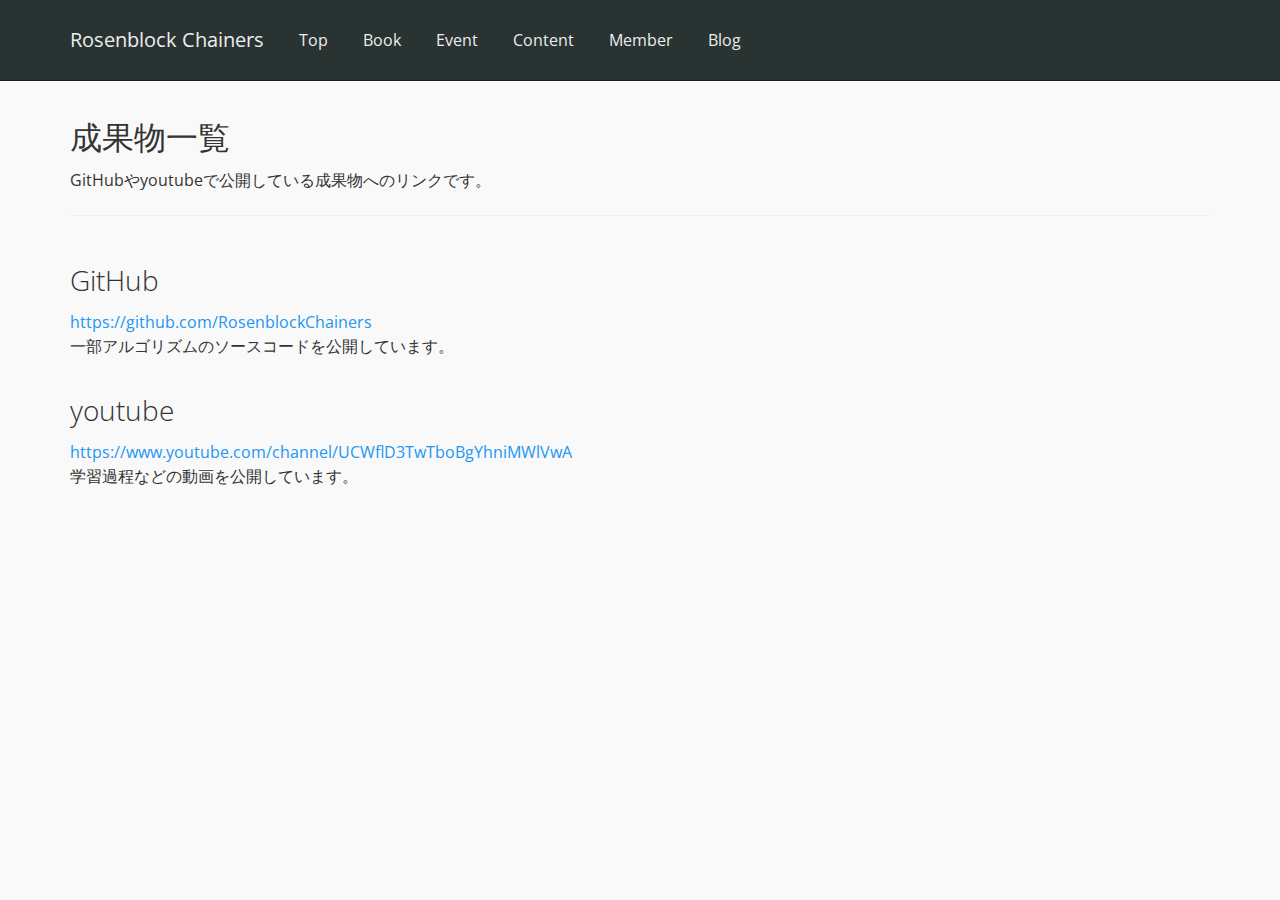
<file: content.html>
<!DOCTYPE html>
<html>
<head>
  <meta charset="UTF-8">
  <meta http-equiv="X-UA-Compatible" content="IE=edge">
  <meta name="viewport" content="width=device-width, initial-scale=1">

  <title>成果物一覧 - Rosenblock Chainers</title>

  <link rel="stylesheet" type="text/css" href="css/bootstrap.css">
  <style type="text/css">
  @media ( min-width: 768px ) {
    #banner {
      min-height: 300px;
      border-bottom: none;
    }
    .bs-docs-section {
      margin-top: 8em;
    }
    .bs-component {
      position: relative;
    }
    .bs-component .modal {
      position: relative;
      top: auto;
      right: auto;
      left: auto;
      bottom: auto;
      z-index: 1;
      display: block;
    }
    .bs-component .modal-dialog {
      width: 90%;
    }
    .bs-component .popover {
      position: relative;
      display: inline-block;
      width: 220px;
      margin: 20px;
    }
    .nav-tabs {
      margin-bottom: 15px;
    }
    .progress {
      margin-bottom: 10px;
    }
  }
  </style>

  <!--[if lt IE 9]>
    <script src="//oss.maxcdn.com/html5shiv/3.7.2/html5shiv.min.js"></script>
    <script src="//oss.maxcdn.com/respond/1.4.2/respond.min.js"></script>
  <![endif]-->

</head>
<body>

<!-- Header -->
<header>
  <nav class="navbar navbar-inverse navbar-fixed-top">
    <div class="container">
      <div class="navbar-header">
        <a href="./index.html" class="navbar-brand">Rosenblock Chainers</a>
        <button class="navbar-toggle" type="button" data-toggle="collapse" data-target="#navbar-main">
          <span class="icon-bar"></span>
          <span class="icon-bar"></span>
          <span class="icon-bar"></span>
        </button>
      </div>
      <div class="navbar-collapse collapse" id="navbar-main">
        <ul class="nav navbar-nav">
          <li><a href="./index.html">Top</a></li>
          <li><a href="./book.html">Book</a></li>
          <li><a href="./event.html">Event</a></li>
          <li><a href="./content.html">Content</a></li>
          <li><a href="./member.html">Member</a></li>
          <li><a href="https://cafeunder.github.io/rosenblock-chainers-blog/">Blog</a></li>
        </ul>
      </div>
    </div>
  </nav>
</header>

<div class="container">
  <div class="row">
    <div class="col-lg-12">
      <div class="page-header">
        <h1>成果物一覧</h1>
        <p>GitHubやyoutubeで公開している成果物へのリンクです。</p>
      </div>
    </div>
  </div>
  <div class="row">
    <div class="col-lg-12">
      <h2>GitHub</h2>
      <p><a href="https://github.com/RosenblockChainers">https://github.com/RosenblockChainers</a><br>
      一部アルゴリズムのソースコードを公開しています。
      </p>
    </div>
  </div>
  <div class="row">
    <div class="col-lg-12">
      <h2>youtube</h2>
      <p><a href="https://www.youtube.com/channel/UCWflD3TwTboBgYhniMWlVwA">https://www.youtube.com/channel/UCWflD3TwTboBgYhniMWlVwA</a><br>
      学習過程などの動画を公開しています。
    </div>
  </div>
</div>

<script src="//ajax.googleapis.com/ajax/libs/jquery/2.1.1/jquery.min.js"></script>
<script src="js/bootstrap.min.js"></script>

<script type="text/javascript">
  $('.bs-component [data-toggle="popover"]').popover();
  $('.bs-component [data-toggle="tooltip"]').tooltip();
</script>

</body>
</html>
</file>
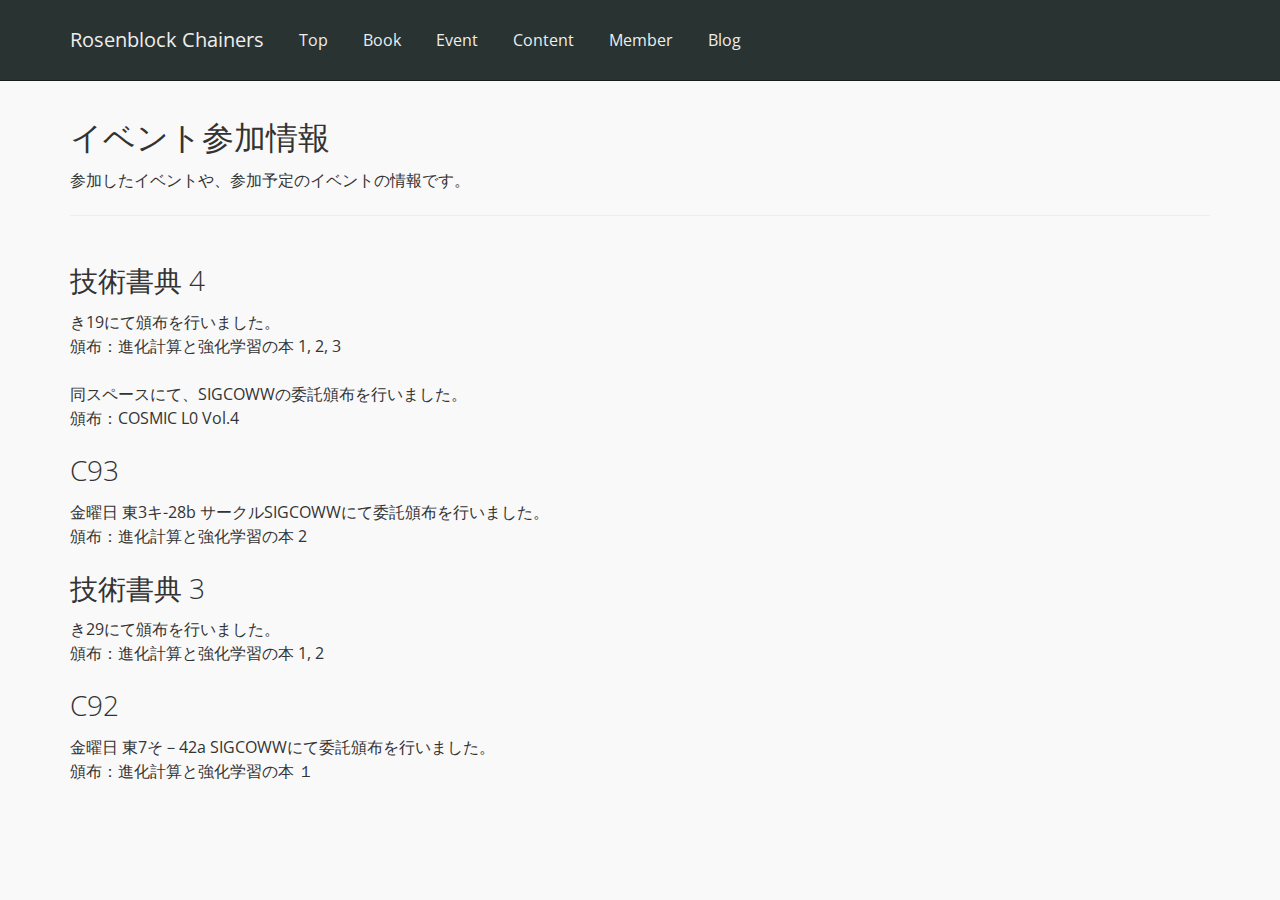
<file: event.html>
<!DOCTYPE html>
<html>
<head>
  <meta charset="UTF-8">
  <meta http-equiv="X-UA-Compatible" content="IE=edge">
  <meta name="viewport" content="width=device-width, initial-scale=1">

  <title>イベント参加情報 - Rosenblock Chainers</title>

  <link rel="stylesheet" type="text/css" href="css/bootstrap.css">
  <style type="text/css">
  @media ( min-width: 768px ) {
    #banner {
      min-height: 300px;
      border-bottom: none;
    }
    .bs-docs-section {
      margin-top: 8em;
    }
    .bs-component {
      position: relative;
    }
    .bs-component .modal {
      position: relative;
      top: auto;
      right: auto;
      left: auto;
      bottom: auto;
      z-index: 1;
      display: block;
    }
    .bs-component .modal-dialog {
      width: 90%;
    }
    .bs-component .popover {
      position: relative;
      display: inline-block;
      width: 220px;
      margin: 20px;
    }
    .nav-tabs {
      margin-bottom: 15px;
    }
    .progress {
      margin-bottom: 10px;
    }
  }
  </style>

  <!--[if lt IE 9]>
    <script src="//oss.maxcdn.com/html5shiv/3.7.2/html5shiv.min.js"></script>
    <script src="//oss.maxcdn.com/respond/1.4.2/respond.min.js"></script>
  <![endif]-->

</head>
<body>

<!-- Header -->
<header>
  <nav class="navbar navbar-inverse navbar-fixed-top">
    <div class="container">
      <div class="navbar-header">
        <a href="./index.html" class="navbar-brand">Rosenblock Chainers</a>
        <button class="navbar-toggle" type="button" data-toggle="collapse" data-target="#navbar-main">
          <span class="icon-bar"></span>
          <span class="icon-bar"></span>
          <span class="icon-bar"></span>
        </button>
      </div>
      <div class="navbar-collapse collapse" id="navbar-main">
        <ul class="nav navbar-nav">
          <li><a href="./index.html">Top</a></li>
          <li><a href="./book.html">Book</a></li>
          <li><a href="./event.html">Event</a></li>
          <li><a href="./content.html">Content</a></li>
          <li><a href="./member.html">Member</a></li>
          <li><a href="https://cafeunder.github.io/rosenblock-chainers-blog/">Blog</a></li>
        </ul>
      </div>
    </div>
  </nav>
</header>

<div class="container">
  <div class="row">
    <div class="col-lg-12">
      <div class="page-header">
        <h1>イベント参加情報</h1>
        <p>参加したイベントや、参加予定のイベントの情報です。</p>
      </div>
    </div>
  </div>
  <div class="row">
    <div class="col-lg-12">
      <h2>技術書典 4</h2>
      <p>き19にて頒布を行いました。<br>
      頒布：進化計算と強化学習の本 1, 2, 3<br><br>
      同スペースにて、SIGCOWWの委託頒布を行いました。<br>
      頒布：COSMIC L0 Vol.4
      </p>
      <h2>C93</h2>
      <p>金曜日 東3キ-28b サークルSIGCOWWにて委託頒布を行いました。<br>
      頒布：進化計算と強化学習の本 2<br></p>
      <h2>技術書典 3</h2>
      <p>き29にて頒布を行いました。<br>
      頒布：進化計算と強化学習の本 1, 2</p>
      <h2>C92</h2>
      <p>金曜日 東7そ－42a SIGCOWWにて委託頒布を行いました。</b><br>
      頒布：進化計算と強化学習の本 １</p>
    </div>
  </p>
</div>
<script src="//ajax.googleapis.com/ajax/libs/jquery/2.1.1/jquery.min.js"></script>
<script src="js/bootstrap.min.js"></script>

<script type="text/javascript">
  $('.bs-component [data-toggle="popover"]').popover();
  $('.bs-component [data-toggle="tooltip"]').tooltip();
</script>

</body>
</html>
</file>
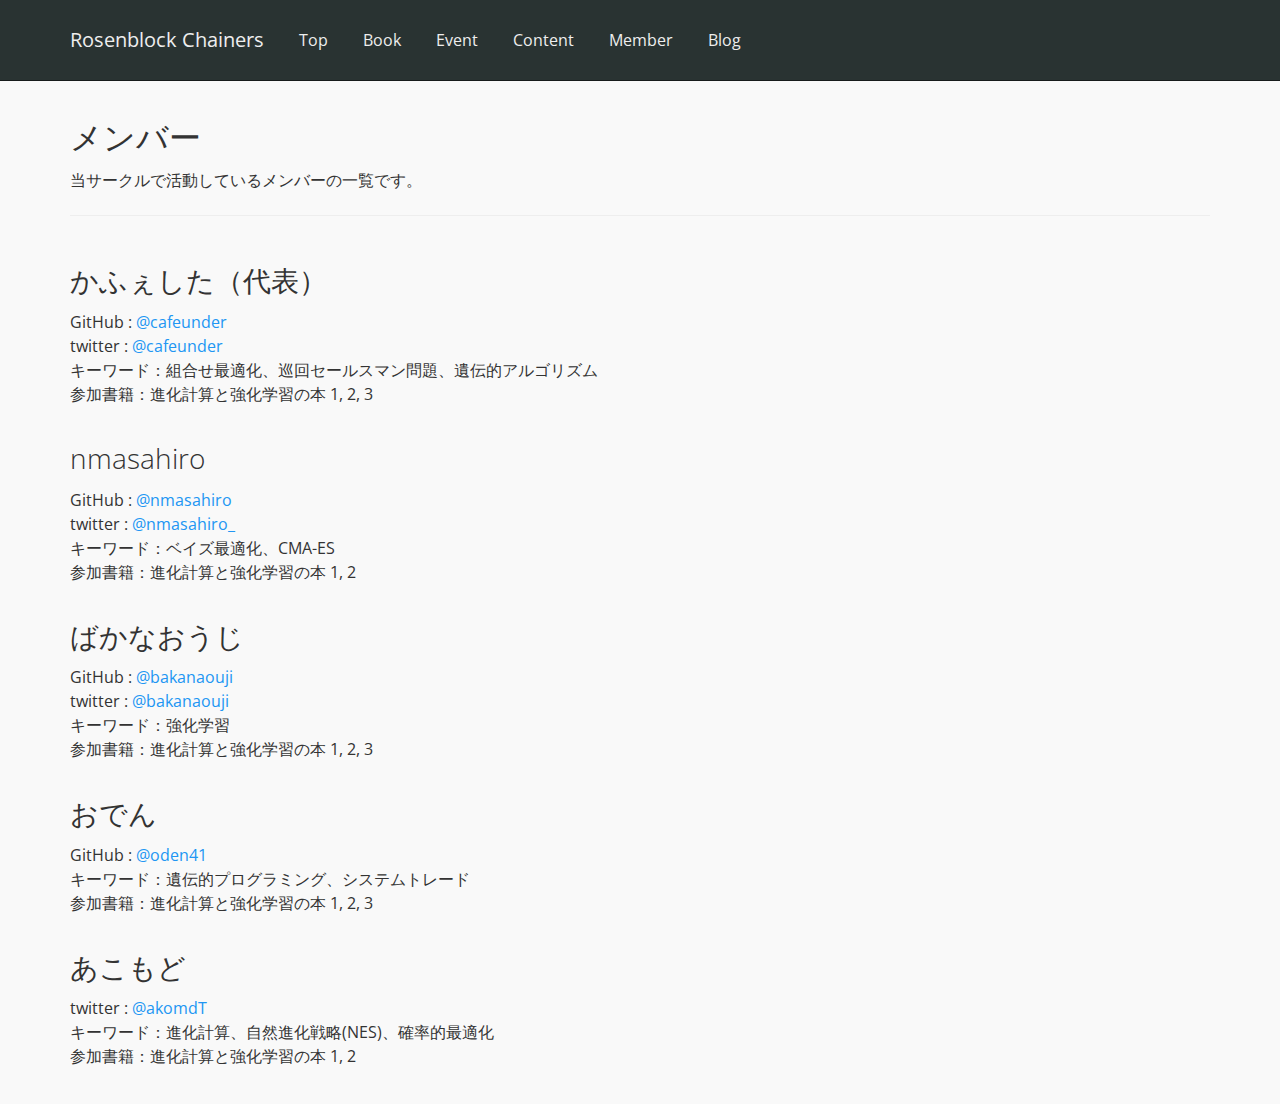
<file: member.html>
<!DOCTYPE html>
<html>
<head>
  <meta charset="UTF-8">
  <meta http-equiv="X-UA-Compatible" content="IE=edge">
  <meta name="viewport" content="width=device-width, initial-scale=1">

  <title>メンバー - Rosenblock Chainers</title>

  <link rel="stylesheet" type="text/css" href="css/bootstrap.css">
  <style type="text/css">
  @media ( min-width: 768px ) {
    #banner {
      min-height: 300px;
      border-bottom: none;
    }
    .bs-docs-section {
      margin-top: 8em;
    }
    .bs-component {
      position: relative;
    }
    .bs-component .modal {
      position: relative;
      top: auto;
      right: auto;
      left: auto;
      bottom: auto;
      z-index: 1;
      display: block;
    }
    .bs-component .modal-dialog {
      width: 90%;
    }
    .bs-component .popover {
      position: relative;
      display: inline-block;
      width: 220px;
      margin: 20px;
    }
    .nav-tabs {
      margin-bottom: 15px;
    }
    .progress {
      margin-bottom: 10px;
    }
  }
  </style>

  <!--[if lt IE 9]>
    <script src="//oss.maxcdn.com/html5shiv/3.7.2/html5shiv.min.js"></script>
    <script src="//oss.maxcdn.com/respond/1.4.2/respond.min.js"></script>
  <![endif]-->

</head>
<body>

<!-- Header -->
<header>
  <nav class="navbar navbar-inverse navbar-fixed-top">
    <div class="container">
      <div class="navbar-header">
        <a href="./index.html" class="navbar-brand">Rosenblock Chainers</a>
        <button class="navbar-toggle" type="button" data-toggle="collapse" data-target="#navbar-main">
          <span class="icon-bar"></span>
          <span class="icon-bar"></span>
          <span class="icon-bar"></span>
        </button>
      </div>
      <div class="navbar-collapse collapse" id="navbar-main">
        <ul class="nav navbar-nav">
          <li><a href="./index.html">Top</a></li>
          <li><a href="./book.html">Book</a></li>
          <li><a href="./event.html">Event</a></li>
          <li><a href="./content.html">Content</a></li>
          <li><a href="./member.html">Member</a></li>
          <li><a href="https://cafeunder.github.io/rosenblock-chainers-blog/">Blog</a></li>
        </ul>
      </div>
    </div>
  </nav>
</header>

<div class="container">
  <div class="row">
    <div class="col-lg-12">
      <div class="page-header">
        <h1>メンバー</h1>
        <p>当サークルで活動しているメンバーの一覧です。</p>
      </div>
    </div>
  </div>
  <div class="row">
    <div class="col-lg-12">
      <h2>かふぇした（代表）</h2>
      <p>GitHub : <a href="https://github.com/cafeunder">@cafeunder<br></a>
      twitter : <a href="https://twitter.com/cafeunder">@cafeunder</a><br>
      キーワード：組合せ最適化、巡回セールスマン問題、遺伝的アルゴリズム<br>
      参加書籍：進化計算と強化学習の本 1, 2, 3</p>
    </div>
  </div>
  <div class="row">
    <div class="col-lg-12">
      <h2>nmasahiro</h2>
      <p>GitHub : <a href="https://github.com/nmasahiro">@nmasahiro<br></a>
      twitter : <a href="https://twitter.com/nmasahiro_">@nmasahiro_</a><br>
      キーワード：ベイズ最適化、CMA-ES<br>
      参加書籍：進化計算と強化学習の本 1, 2</p>
    </div>
  </div>
  <div class="row">
    <div class="col-lg-12">
      <h2>ばかなおうじ</h2>
      <p>GitHub : <a href="https://github.com/bakanaouji">@bakanaouji<br></a>
      twitter : <a href="https://twitter.com/bakanaouji">@bakanaouji</a><br>
      キーワード：強化学習<br>
      参加書籍：進化計算と強化学習の本 1, 2, 3</p>
    </div>
  </div>
  <div class="row">
    <div class="col-lg-12">
      <h2>おでん</h2>
      <p>GitHub : <a href="https://github.com/oden41">@oden41<br></a>
      キーワード：遺伝的プログラミング、システムトレード<br>
      参加書籍：進化計算と強化学習の本 1, 2, 3</p>
    </div>
  </div>
  <div class="row">
    <div class="col-lg-12">
      <h2>あこもど</h2>
      twitter : <a href="https://twitter.com/akomdT">@akomdT</a><br>
      キーワード：進化計算、自然進化戦略(NES)、確率的最適化<br>
      参加書籍：進化計算と強化学習の本 1, 2</p>
      <br>
    </div>
  </div>
</div>

<script src="//ajax.googleapis.com/ajax/libs/jquery/2.1.1/jquery.min.js"></script>
<script src="js/bootstrap.min.js"></script>

<script type="text/javascript">
  $('.bs-component [data-toggle="popover"]').popover();
  $('.bs-component [data-toggle="tooltip"]').tooltip();
</script>

</body>
</html>
</file>
